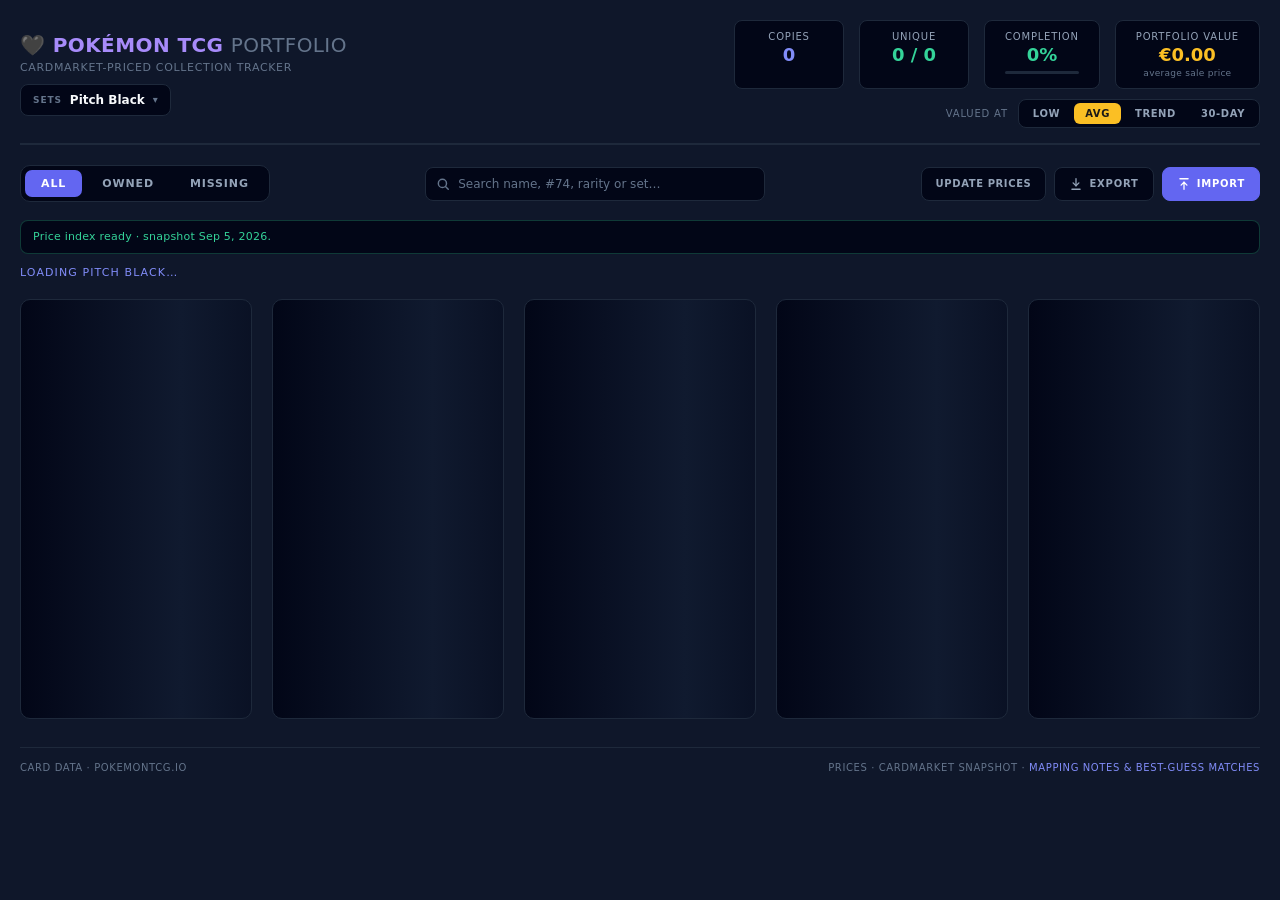
<file: index.html>
<!DOCTYPE html>
<html lang="en">
<head>
  <meta charset="UTF-8">
  <meta name="viewport" content="width=device-width, initial-scale=1.0">
  <title>Pokémon TCG — Portfolio Tracker</title>
  <link rel="stylesheet" href="styles.css">
</head>
<body>

  <header class="top-bar">
    <div class="brand">
      <h1>🖤 POKÉMON TCG <span class="brand-code">PORTFOLIO</span></h1>
      <p class="brand-sub">Cardmarket-priced collection tracker</p>

      <div class="set-picker" id="setPicker">
        <button type="button" class="set-picker-button" id="setPickerButton"
                aria-haspopup="true" aria-expanded="false">
          <span class="set-picker-caption">Sets</span>
          <span id="setPickerSummary">Pitch Black</span>
          <span class="set-picker-caret" aria-hidden="true">▾</span>
        </button>

        <div class="set-picker-panel hidden" id="setPickerPanel">
          <input type="text" id="setPickerFilter" class="set-picker-filter"
                 placeholder="Filter sets…" aria-label="Filter sets">
          <div class="set-picker-actions">
            <button type="button" class="inline-link-btn" id="setPickerAll">Select all</button>
            <button type="button" class="inline-link-btn" id="setPickerNone">Clear</button>
            <span class="set-picker-count" id="setPickerCount"></span>
          </div>
          <div id="setPickerOptions" class="set-picker-options"></div>
        </div>
      </div>
    </div>

    <div class="header-right">
      <div class="metrics">
        <div class="box">
          <div class="box-label">Copies</div>
          <div class="box-value box-value--indigo" id="metricCopies">0</div>
        </div>
        <div class="box">
          <div class="box-label">Unique</div>
          <div class="box-value box-value--green" id="metricUnique">0 / 0</div>
        </div>
        <div class="box">
          <div class="box-label">Completion</div>
          <div class="box-value box-value--green" id="metricCompletion">0%</div>
          <div class="completion-track"><div class="completion-fill" id="completionBar"></div></div>
        </div>
        <div class="box">
          <div class="box-label">Portfolio Value</div>
          <div class="box-value box-value--amber" id="metricValue">€0.00</div>
          <div class="box-note" id="metricValueBasis">average sale price</div>
        </div>
      </div>

      <div class="basis-switch">
        <span class="basis-label">Valued at</span>
        <div class="basis-buttons" role="group" aria-label="Cardmarket price basis">
          <button type="button" id="basis-low" class="basis-btn" aria-pressed="false">LOW</button>
          <button type="button" id="basis-avg" class="basis-btn basis-btn--active" aria-pressed="true">AVG</button>
          <button type="button" id="basis-trend" class="basis-btn" aria-pressed="false">TREND</button>
          <button type="button" id="basis-avg30" class="basis-btn" aria-pressed="false">30-DAY</button>
        </div>
      </div>
    </div>
  </header>

  <section class="controls">
    <div class="tab-group" role="tablist" aria-label="Collection filter">
      <button type="button" role="tab" id="tab-all" class="tab-btn tab-btn--active" aria-selected="true">ALL</button>
      <button type="button" role="tab" id="tab-owned" class="tab-btn" aria-selected="false">OWNED</button>
      <button type="button" role="tab" id="tab-missing" class="tab-btn" aria-selected="false">MISSING</button>
    </div>

    <div class="search-wrap">
      <svg class="search-icon" viewBox="0 0 24 24" fill="none" stroke="currentColor" stroke-width="2.5" stroke-linecap="round" aria-hidden="true">
        <circle cx="11" cy="11" r="7"></circle>
        <line x1="21" y1="21" x2="16.65" y2="16.65"></line>
      </svg>
      <input type="text" id="liveSearchInput" class="search-input"
             placeholder="Search name, #74, rarity or set…" aria-label="Search cards">
    </div>

    <div class="io-buttons">
      <button type="button" id="updatePricesButton" class="btn-ghost btn-ghost--wide"
              title="Re-read products_singles_6.json and price_guide_6.json and rebuild the price index">
        UPDATE PRICES
      </button>
      <input type="file" id="dumpsInput" class="hidden" accept=".json" multiple>

      <button type="button" id="exportButton" class="btn-ghost">
        <svg viewBox="0 0 24 24" fill="none" stroke="currentColor" stroke-width="2.2" stroke-linecap="round" stroke-linejoin="round" aria-hidden="true">
          <path d="M12 3v12"></path><path d="M7 10l5 5 5-5"></path><path d="M5 21h14"></path>
        </svg>
        EXPORT
      </button>
      <label class="btn-primary">
        <svg viewBox="0 0 24 24" fill="none" stroke="currentColor" stroke-width="2.2" stroke-linecap="round" stroke-linejoin="round" aria-hidden="true">
          <path d="M12 21V9"></path><path d="M7 14l5-5 5 5"></path><path d="M5 3h14"></path>
        </svg>
        IMPORT
        <input type="file" id="importInput" class="hidden" accept=".json">
      </label>
    </div>
  </section>

  <!-- Shown when the TCG API is down and the grid is served from the local cache -->
  <p id="setStatusLine" class="status-line hidden"></p>

  <!-- Shown once the Cardmarket price snapshot has loaded (or failed to) -->
  <p id="priceStatusLine" class="status-line status-line--loading">Loading Cardmarket price snapshot…</p>

  <!-- Skeleton loading state: mirrors the eventual card grid shape -->
  <div id="loadingWorkspace" class="grid" data-state="skeleton">
    <div class="load-note" id="loadingNote"><span class="pulse-dot"></span>LOADING SET LIST…</div>
    <div class="skeleton"></div>
    <div class="skeleton" style="animation-delay:0.1s"></div>
    <div class="skeleton" style="animation-delay:0.2s"></div>
    <div class="skeleton" style="animation-delay:0.3s"></div>
    <div class="skeleton" style="animation-delay:0.4s"></div>
  </div>

  <!-- Empty state -->
  <div id="emptyFallbackView" class="empty-state hidden">
    <svg viewBox="0 0 24 24" fill="none" stroke="currentColor" stroke-width="1.6" aria-hidden="true">
      <circle cx="12" cy="12" r="9"></circle>
      <line x1="3" y1="12" x2="21" y2="12"></line>
      <circle cx="12" cy="12" r="2.4" fill="currentColor" stroke="none"></circle>
    </svg>
    <h3>NO MATCHES FOUND</h3>
    <p>Adjust your active filter or search query to bring results back into range.</p>
  </div>

  <!-- Card grid -->
  <main id="cardGridContainer" class="grid"></main>

  <footer class="page-footer">
    <span>Card data · pokemontcg.io</span>
    <span>Prices · Cardmarket snapshot · <a class="footer-link" href="price-mapping-notes.html">mapping notes &amp; best-guess matches</a></span>
  </footer>

  <script src="tcg-app.js"></script>
</body>
</html>
</file>
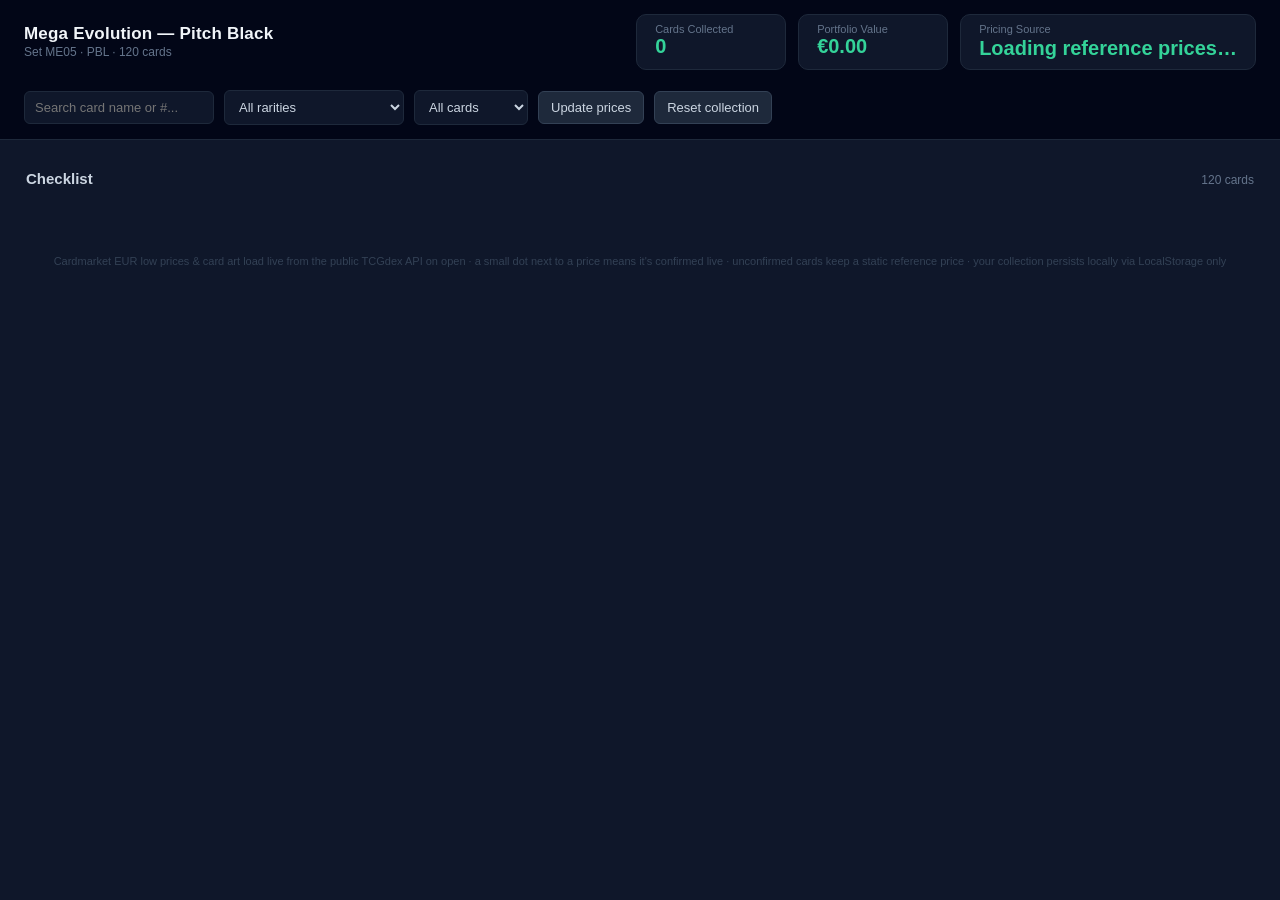
<file: pitch-black-tracker.html>
<!DOCTYPE html>
<html lang="en">
<head>
<meta charset="UTF-8">
<meta name="viewport" content="width=device-width, initial-scale=1.0">
<title>Pitch Black · ME05 Collection Tracker</title>
<style>
  :root{
    --slate-950:#020617;
    --slate-900:#0f172a;
    --slate-800:#1e293b;
    --slate-700:#334155;
    --slate-500:#64748b;
    --slate-400:#94a3b8;
    --slate-300:#cbd5e1;
    --emerald:#34d399;
    --emerald-dim:#10b98180;
    --indigo:#818cf8;
    --indigo-strong:#6366f1;
    --danger:#f87171;
    --radius-sm:6px;
    --radius-md:10px;
  }

  *{ box-sizing: border-box; }

  html,body{
    margin:0;
    padding:0;
    background:var(--slate-900);
    color:var(--slate-300);
    font-family: -apple-system, BlinkMacSystemFont, "Segoe UI", Inter, Roboto, sans-serif;
  }

  /* ---------- NAVBAR ---------- */
  header.navbar{
    position: sticky;
    top:0;
    z-index: 50;
    background: var(--slate-950);
    border-bottom: 1px solid var(--slate-800);
    padding: 14px 24px;
    display:flex;
    align-items:center;
    justify-content: space-between;
    gap: 20px;
    flex-wrap: wrap;
  }

  .brand{
    display:flex;
    flex-direction: column;
    line-height:1.15;
  }
  .brand .set-name{
    font-size: 17px;
    font-weight: 700;
    color: #f1f5f9;
    letter-spacing: 0.2px;
  }
  .brand .set-code{
    font-size: 12px;
    color: var(--slate-500);
    margin-top: 2px;
  }

  .telemetry{
    display:flex;
    gap: 12px;
    flex-wrap: wrap;
  }

  .telem-block{
    background: var(--slate-900);
    border: 1px solid var(--slate-800);
    border-radius: var(--radius-md);
    padding: 8px 18px;
    min-width: 150px;
  }
  .telem-block .telem-label{
    font-size: 11px;
    color: var(--slate-500);
  }
  .telem-block .telem-value{
    font-size: 20px;
    font-weight: 700;
    color: var(--emerald);
    font-variant-numeric: tabular-nums;
  }

  .live-status-block{
    min-width: 220px;
  }
  .live-status-value{
    font-size: 12.5px;
    font-weight: 600;
    color: var(--indigo);
    font-variant-numeric: normal;
    line-height: 1.3;
  }

  .card.live-priced .price-row .price-value::after{
    content: "";
    display: inline-block;
    width: 6px;
    height: 6px;
    margin-left: 6px;
    border-radius: 50%;
    background: var(--emerald);
    vertical-align: middle;
  }

  .controls{
    display:flex;
    gap:10px;
    align-items:center;
    flex-wrap: wrap;
  }
  .controls input[type="text"]{
    background: var(--slate-900);
    border:1px solid var(--slate-800);
    color: var(--slate-300);
    border-radius: var(--radius-sm);
    padding: 8px 10px;
    font-size: 13px;
    width: 190px;
  }
  .controls select{
    background: var(--slate-900);
    border:1px solid var(--slate-800);
    color: var(--slate-300);
    border-radius: var(--radius-sm);
    padding: 8px 10px;
    font-size: 13px;
  }
  .controls button{
    background: var(--slate-800);
    border:1px solid var(--slate-700);
    color: var(--slate-300);
    border-radius: var(--radius-sm);
    padding: 8px 12px;
    font-size: 13px;
    cursor:pointer;
  }
  .controls button:hover{ border-color: var(--indigo); color:#fff; }
  .controls button:focus-visible,
  .controls input:focus-visible,
  .controls select:focus-visible{
    outline: 2px solid var(--indigo);
    outline-offset: 2px;
  }

  /* ---------- LAYOUT ---------- */
  main{
    padding: 24px;
    max-width: 1600px;
    margin: 0 auto;
  }

  .section-heading{
    display:flex;
    align-items:baseline;
    justify-content: space-between;
    margin: 6px 2px 14px 2px;
  }
  .section-heading h2{
    font-size: 15px;
    font-weight: 600;
    color: var(--slate-300);
    margin: 0;
  }
  .section-heading .count{
    font-size: 12px;
    color: var(--slate-500);
  }

  .grid{
    display: grid;
    grid-template-columns: repeat(auto-fill, minmax(220px, 1fr));
    gap: 16px;
  }

  /* ---------- CARD ---------- */
  .card{
    background: var(--slate-950);
    border: 1px solid var(--slate-800);
    border-radius: var(--radius-md);
    padding: 12px;
    display:flex;
    flex-direction: column;
    gap: 10px;
    min-width: 0;
  }

  .card-top{
    display:flex;
    justify-content: space-between;
    align-items:center;
    font-size: 11.5px;
    color: var(--slate-500);
    font-variant-numeric: tabular-nums;
  }

  .rarity-badge{
    font-size: 10px;
    padding: 3px 8px;
    border-radius: 999px;
    border: 1px solid var(--slate-700);
    color: var(--slate-300);
    white-space: nowrap;
  }
  .rarity-badge[data-tier="chase"]{
    border-color: var(--indigo-strong);
    color: var(--indigo);
    background: rgba(129,140,248,0.08);
  }
  .rarity-badge[data-tier="gold"]{
    border-color: #eab308;
    color: #facc15;
    background: rgba(234,179,8,0.08);
  }

  .art-frame{
    position: relative;
    width: 100%;
    aspect-ratio: 5 / 7;
    background: var(--slate-900);
    border: 1px solid var(--slate-800);
    border-radius: var(--radius-sm);
    overflow: hidden;
    display:flex;
    align-items:center;
    justify-content:center;
  }
  .art-frame img{
    width:100%;
    height:100%;
    object-fit: cover;
    display:block;
  }
  .art-placeholder{
    display:flex;
    flex-direction: column;
    align-items:center;
    justify-content:center;
    gap:6px;
    width:100%;
    height:100%;
    color: var(--slate-700);
  }
  .art-placeholder svg{ width:34px; height:34px; opacity:0.6; }
  .art-placeholder span{
    font-size: 11px;
    color: var(--slate-500);
    font-variant-numeric: tabular-nums;
  }

  .card-name{
    font-size: 14px;
    font-weight: 600;
    color: #f1f5f9;
    line-height: 1.25;
    min-height: 2.2em;
  }

  .price-row{
    display:flex;
    justify-content: space-between;
    align-items: baseline;
    font-size: 11px;
    color: var(--slate-500);
  }
  .price-row .price-value{
    font-size: 14px;
    font-weight: 700;
    color: var(--emerald);
    font-variant-numeric: tabular-nums;
  }

  .variant-grid{
    display:grid;
    grid-template-columns: repeat(var(--variant-cols, 3), 1fr);
    gap: 6px;
  }
  .variant-track{
    display:flex;
    flex-direction: column;
    gap: 3px;
  }
  .variant-track label{
    font-size: 9.5px;
    color: var(--slate-500);
    text-align:center;
  }
  .variant-track input{
    width:100%;
    background: var(--slate-900);
    border: 1px solid var(--slate-800);
    color: var(--slate-300);
    border-radius: var(--radius-sm);
    padding: 6px 4px;
    text-align:center;
    font-size: 13px;
    font-variant-numeric: tabular-nums;
  }
  .variant-track input:focus-visible{
    outline: 2px solid var(--indigo);
    outline-offset: 1px;
  }
  .variant-track.owned input{
    border-color: var(--emerald-dim);
  }

  .card.fully-owned{
    border-color: var(--emerald-dim);
  }

  footer.app-footer{
    text-align:center;
    color: var(--slate-700);
    font-size: 11px;
    padding: 30px 0 40px 0;
  }

  @media (max-width: 640px){
    header.navbar{ padding: 12px 14px; }
    .telem-block{ min-width: 130px; padding: 8px 12px; }
    main{ padding: 14px; }
  }

  @media (prefers-reduced-motion: reduce){
    *{ transition: none !important; }
  }
</style>
</head>
<body>

<header class="navbar">
  <div class="brand">
    <div class="set-name">Mega Evolution — Pitch Black</div>
    <div class="set-code">Set ME05 · PBL · 120 cards</div>
  </div>

  <div class="telemetry">
    <div class="telem-block">
      <div class="telem-label">Cards Collected</div>
      <div class="telem-value" id="telemCount">0</div>
    </div>
    <div class="telem-block">
      <div class="telem-label">Portfolio Value</div>
      <div class="telem-value" id="telemValue">€0.00</div>
    </div>
    <div class="telem-block live-status-block">
      <div class="telem-label">Pricing Source</div>
      <div class="telem-value live-status-value" id="liveStatus">Loading reference prices…</div>
    </div>
  </div>

  <div class="controls">
    <input type="text" id="searchBox" placeholder="Search card name or #..." />
    <select id="rarityFilter">
      <option value="all">All rarities</option>
    </select>
    <select id="ownedFilter">
      <option value="all">All cards</option>
      <option value="owned">Owned only</option>
      <option value="missing">Missing only</option>
    </select>
    <button id="updatePricesBtn" type="button">Update prices</button>
    <button id="resetBtn" type="button">Reset collection</button>
  </div>
</header>

<main>
  <div class="section-heading">
    <h2>Checklist</h2>
    <div class="count" id="visibleCount">120 cards</div>
  </div>
  <div class="grid" id="cardGrid"></div>
</main>

<footer class="app-footer">
  Cardmarket EUR low prices &amp; card art load live from the public TCGdex API on open · a small dot next to a price means it's confirmed live · unconfirmed cards keep a static reference price · your collection persists locally via LocalStorage only
</footer>

<script>
(function(){
  "use strict";

  var STORAGE_KEY = "pb_final_master_v20";
  var TOTAL_CARDS = 120;

  // TCGdex set/card id for the live API — confirmed against the official
  // English checklist (release: 17 Jul 2026).
  var TCGDEX_SET_ID = "me05";

  // ---------------------------------------------------------------
  // 1. Official checklist — names & rarities cross-checked against the
  //    published English card list (Bill's Archive / PokéCottage).
  //    "eur" is a static reference floor (converted from UK market data
  //    at time of writing) used ONLY until the live Cardmarket price
  //    loads from TCGdex below — see fetchLivePricing().
  // ---------------------------------------------------------------
  var CHECKLIST = {"1": {"name": "Tropius", "rarity": "Common", "eur": 0.06}, "2": {"name": "Grubbin", "rarity": "Common", "eur": 0.07}, "3": {"name": "Fomantis", "rarity": "Common", "eur": 0.09}, "4": {"name": "Lurantis ex", "rarity": "Double Rare", "eur": 0.48}, "5": {"name": "Poltchageist", "rarity": "Common", "eur": 0.12}, "6": {"name": "Sinistcha", "rarity": "Uncommon", "eur": 0.19}, "7": {"name": "Heatran", "rarity": "Uncommon", "eur": 0.1}, "8": {"name": "Mega Delphox ex", "rarity": "Double Rare", "eur": 0.55}, "9": {"name": "Sizzlipede", "rarity": "Common", "eur": 0.03}, "10": {"name": "Centiskorch", "rarity": "Common", "eur": 0.03}, "11": {"name": "Charcadet", "rarity": "Common", "eur": 0.09}, "12": {"name": "Armarouge", "rarity": "Rare", "eur": 0.14}, "13": {"name": "Goldeen", "rarity": "Common", "eur": 0.08}, "14": {"name": "Seaking", "rarity": "Uncommon", "eur": 0.08}, "15": {"name": "Wailmer", "rarity": "Common", "eur": 0.14}, "16": {"name": "Wailord ex", "rarity": "Double Rare", "eur": 0.51}, "17": {"name": "Relicanth", "rarity": "Uncommon", "eur": 0.08}, "18": {"name": "Popplio", "rarity": "Common", "eur": 0.08}, "19": {"name": "Brionne", "rarity": "Common", "eur": 0.08}, "20": {"name": "Primarina", "rarity": "Rare", "eur": 0.13}, "21": {"name": "Finizen", "rarity": "Common", "eur": 0.08}, "22": {"name": "Palafin", "rarity": "Uncommon", "eur": 0.06}, "23": {"name": "Electrike", "rarity": "Common", "eur": 0.13}, "24": {"name": "Manectric", "rarity": "Uncommon", "eur": 0.09}, "25": {"name": "Charjabug", "rarity": "Common", "eur": 0.07}, "26": {"name": "Vikavolt", "rarity": "Uncommon", "eur": 0.15}, "27": {"name": "Mega Zeraora ex", "rarity": "Double Rare", "eur": 0.48}, "28": {"name": "Miraidon", "rarity": "Rare", "eur": 0.13}, "29": {"name": "Slowpoke", "rarity": "Common", "eur": 0.15}, "30": {"name": "Slowbro", "rarity": "Uncommon", "eur": 0.15}, "31": {"name": "Mega Slowbro ex", "rarity": "Double Rare", "eur": 0.58}, "32": {"name": "Jynx", "rarity": "Common", "eur": 0.12}, "33": {"name": "Shuppet", "rarity": "Common", "eur": 0.12}, "34": {"name": "Banette", "rarity": "Uncommon", "eur": 0.13}, "35": {"name": "Spiritomb", "rarity": "Rare", "eur": 0.19}, "36": {"name": "Litwick", "rarity": "Common", "eur": 0.14}, "37": {"name": "Lampent", "rarity": "Uncommon", "eur": 0.13}, "38": {"name": "Mega Chandelure ex", "rarity": "Double Rare", "eur": 0.61}, "39": {"name": "Dhelmise", "rarity": "Uncommon", "eur": 0.1}, "40": {"name": "Marshadow", "rarity": "Uncommon", "eur": 0.09}, "41": {"name": "Annihilape", "rarity": "Uncommon", "eur": 0.15}, "42": {"name": "Mankey", "rarity": "Common", "eur": 0.13}, "43": {"name": "Primeape", "rarity": "Common", "eur": 0.09}, "44": {"name": "Cranidos", "rarity": "Common", "eur": 0.12}, "45": {"name": "Rampardos ex", "rarity": "Double Rare", "eur": 0.54}, "46": {"name": "Drilbur", "rarity": "Common", "eur": 0.12}, "47": {"name": "Koraidon", "rarity": "Rare", "eur": 0.15}, "48": {"name": "Mega Darkrai ex", "rarity": "Double Rare", "eur": 0.71}, "49": {"name": "Vullaby", "rarity": "Common", "eur": 0.08}, "50": {"name": "Mandibuzz", "rarity": "Common", "eur": 0.05}, "51": {"name": "Inkay", "rarity": "Common", "eur": 0.06}, "52": {"name": "Malamar", "rarity": "Uncommon", "eur": 0.05}, "53": {"name": "Nickit", "rarity": "Common", "eur": 0.06}, "54": {"name": "Thievul", "rarity": "Uncommon", "eur": 0.02}, "55": {"name": "Morpeko ex", "rarity": "Double Rare", "eur": 0.5}, "56": {"name": "Zarude", "rarity": "Rare", "eur": 0.14}, "57": {"name": "Maschiff", "rarity": "Common", "eur": 0.06}, "58": {"name": "Mabosstiff", "rarity": "Common", "eur": 0.05}, "59": {"name": "Chi-Yu", "rarity": "Rare", "eur": 0.19}, "60": {"name": "Skarmory", "rarity": "Common", "eur": 0.05}, "61": {"name": "Shieldon", "rarity": "Common", "eur": 0.08}, "62": {"name": "Bastiodon", "rarity": "Rare", "eur": 0.17}, "63": {"name": "Bronzor", "rarity": "Common", "eur": 0.05}, "64": {"name": "Bronzong", "rarity": "Uncommon", "eur": 0.07}, "65": {"name": "Mega Excadrill ex", "rarity": "Double Rare", "eur": 0.65}, "66": {"name": "Pikipek", "rarity": "Common", "eur": 0.14}, "67": {"name": "Trumbeak", "rarity": "Common", "eur": 0.14}, "68": {"name": "Toucannon", "rarity": "Uncommon", "eur": 0.17}, "69": {"name": "Type: Null", "rarity": "Common", "eur": 0.12}, "70": {"name": "Silvally", "rarity": "Rare", "eur": 0.2}, "71": {"name": "Bombirdier", "rarity": "Common", "eur": 0.05}, "72": {"name": "Antique Armor Fossil", "rarity": "Common", "eur": 0.09}, "73": {"name": "Antique Skull Fossil", "rarity": "Common", "eur": 0.12}, "74": {"name": "Backtrack Badge", "rarity": "Uncommon", "eur": 0.12}, "75": {"name": "Dark Bell", "rarity": "Uncommon", "eur": 0.2}, "76": {"name": "Fossil Quarry", "rarity": "Uncommon", "eur": 0.12}, "77": {"name": "Gladion's Final Battle", "rarity": "Uncommon", "eur": 0.12}, "78": {"name": "Gwynn", "rarity": "Uncommon", "eur": 0.17}, "79": {"name": "Jett", "rarity": "Uncommon", "eur": 0.05}, "80": {"name": "Misty's Vitality", "rarity": "Uncommon", "eur": 0.19}, "81": {"name": "Rust Syndicate Grunt", "rarity": "Uncommon", "eur": 0.12}, "82": {"name": "Tremendous Bomb", "rarity": "Uncommon", "eur": 0.1}, "83": {"name": "Shadowy Darkness Energy", "rarity": "Rare", "eur": 0.19}, "84": {"name": "Voltaic Lightning Energy", "rarity": "Rare", "eur": 0.2}, "85": {"name": "Fomantis", "rarity": "Illustration Rare", "eur": 2.4}, "86": {"name": "Armarouge", "rarity": "Illustration Rare", "eur": 3.39}, "87": {"name": "Goldeen", "rarity": "Illustration Rare", "eur": 6.95}, "88": {"name": "Primarina", "rarity": "Illustration Rare", "eur": 3.41}, "89": {"name": "Manectric", "rarity": "Illustration Rare", "eur": 2.15}, "90": {"name": "Slowbro", "rarity": "Illustration Rare", "eur": 8.87}, "91": {"name": "Dhelmise", "rarity": "Illustration Rare", "eur": 2.39}, "92": {"name": "Thievul", "rarity": "Illustration Rare", "eur": 1.47}, "93": {"name": "Bastiodon", "rarity": "Illustration Rare", "eur": 1.59}, "94": {"name": "Toucannon", "rarity": "Illustration Rare", "eur": 2.21}, "95": {"name": "Silvally", "rarity": "Illustration Rare", "eur": 1.99}, "96": {"name": "Lurantis ex", "rarity": "Ultra Rare", "eur": 2.81}, "97": {"name": "Wailord ex", "rarity": "Ultra Rare", "eur": 4.06}, "98": {"name": "Mega Zeraora ex", "rarity": "Ultra Rare", "eur": 5.69}, "99": {"name": "Mega Chandelure ex", "rarity": "Ultra Rare", "eur": 6.86}, "100": {"name": "Rampardos ex", "rarity": "Ultra Rare", "eur": 3.41}, "101": {"name": "Mega Darkrai ex", "rarity": "Ultra Rare", "eur": 8.6}, "102": {"name": "Morpeko ex", "rarity": "Ultra Rare", "eur": 4.83}, "103": {"name": "Mega Excadrill ex", "rarity": "Ultra Rare", "eur": 6.32}, "104": {"name": "Brave Bangle", "rarity": "Ultra Rare", "eur": 3.75}, "105": {"name": "Crushing Hammer", "rarity": "Ultra Rare", "eur": 4.34}, "106": {"name": "Dark Bell", "rarity": "Ultra Rare", "eur": 2.17}, "107": {"name": "Energy Switch", "rarity": "Ultra Rare", "eur": 1.75}, "108": {"name": "Gladion's Final Battle", "rarity": "Ultra Rare", "eur": 2.57}, "109": {"name": "Gwynn", "rarity": "Ultra Rare", "eur": 7.04}, "110": {"name": "Iron Defender", "rarity": "Ultra Rare", "eur": 0.94}, "111": {"name": "Misty's Vitality", "rarity": "Ultra Rare", "eur": 13.4}, "112": {"name": "Rust Syndicate Grunt", "rarity": "Ultra Rare", "eur": 1.87}, "113": {"name": "Tremendous Bomb", "rarity": "Ultra Rare", "eur": 1.09}, "114": {"name": "Mega Zeraora ex", "rarity": "Special Illustration Rare", "eur": 50.27}, "115": {"name": "Mega Chandelure ex", "rarity": "Special Illustration Rare", "eur": 38.66}, "116": {"name": "Mega Darkrai ex", "rarity": "Special Illustration Rare", "eur": 170.88}, "117": {"name": "Morpeko ex", "rarity": "Special Illustration Rare", "eur": 76.2}, "118": {"name": "Gladion's Final Battle", "rarity": "Special Illustration Rare", "eur": 26.2}, "119": {"name": "Gwynn", "rarity": "Special Illustration Rare", "eur": 30.39}, "120": {"name": "Mega Darkrai ex", "rarity": "Hyper Rare", "eur": 137.93}};

  function pad3(n){
    return String(n).padStart(3, "0");
  }

  // ---------------------------------------------------------------
  // 2. Build the 120-card checklist from the confirmed data above.
  //    Secret Rares (#085-120) have no Holo/Reverse parallels.
  // ---------------------------------------------------------------
  var CARDS = [];
  for (var i = 1; i <= TOTAL_CARDS; i++){
    var entry = CHECKLIST[i];
    var isSecretSlot = i >= 85 && i <= 120;
    var card = {
      id: i,
      code: pad3(i),
      name: entry.name,
      rarity: entry.rarity,
      price: entry.eur,          // static reference price — replaced live below
      priceIsLive: false,
      isSecretSlot: isSecretSlot,
      // Placeholder until the live TCGdex lookup resolves the real asset path.
      image: "https://assets.tcgdex.net/en/me/" + TCGDEX_SET_ID + "/" + i + "/low.webp"
    };
    CARDS.push(card);
  }

  // ---------------------------------------------------------------
  // 3. Persistence
  // ---------------------------------------------------------------
  function loadCollection(){
    try{
      var raw = window.localStorage.getItem(STORAGE_KEY);
      return raw ? JSON.parse(raw) : {};
    }catch(e){
      console.warn("Could not read collection from LocalStorage", e);
      return {};
    }
  }

  function saveCollection(){
    try{
      window.localStorage.setItem(STORAGE_KEY, JSON.stringify(collection));
    }catch(e){
      console.warn("Could not persist collection to LocalStorage", e);
    }
  }

  var collection = loadCollection(); // { "003": {normal:0, holo:0, reverse:0}, ... }

  function getEntry(code){
    if (!collection[code]){
      collection[code] = { normal: 0, holo: 0, reverse: 0 };
    }
    return collection[code];
  }

  // ---------------------------------------------------------------
  // 4. Telemetry
  // ---------------------------------------------------------------
  var telemCountEl = document.getElementById("telemCount");
  var telemValueEl = document.getElementById("telemValue");

  function formatEUR(value){
    return "€" + value.toLocaleString("en-IE", { minimumFractionDigits: 2, maximumFractionDigits: 2 });
  }

  function recalcTelemetry(){
    var totalCount = 0;
    var totalValue = 0;
    CARDS.forEach(function(card){
      var entry = getEntry(card.code);
      var qty = entry.normal + entry.holo + entry.reverse;
      totalCount += qty;
      totalValue += qty * card.price;
    });
    telemCountEl.textContent = totalCount.toLocaleString("en-IE");
    telemValueEl.textContent = formatEUR(totalValue);
  }

  // ---------------------------------------------------------------
  // 5. Placeholder / error handling for card art
  // ---------------------------------------------------------------
  function placeholderMarkup(card){
    return (
      '<div class="art-placeholder">' +
        '<svg viewBox="0 0 24 24" fill="none" stroke="currentColor" stroke-width="1.4">' +
          '<circle cx="12" cy="12" r="9"></circle>' +
          '<path d="M3 12a9 9 0 0 1 9-9"></path>' +
          '<circle cx="12" cy="12" r="2.2" fill="currentColor" stroke="none"></circle>' +
        '</svg>' +
        '<span>#' + card.code + "/" + TOTAL_CARDS + '</span>' +
      '</div>'
    );
  }

  // ---------------------------------------------------------------
  // 6. Rendering
  // ---------------------------------------------------------------
  var gridEl = document.getElementById("cardGrid");
  var visibleCountEl = document.getElementById("visibleCount");
  var searchBox = document.getElementById("searchBox");
  var rarityFilter = document.getElementById("rarityFilter");
  var ownedFilter = document.getElementById("ownedFilter");
  var resetBtn = document.getElementById("resetBtn");

  // populate rarity filter dynamically
  (function populateRarities(){
    var seen = {};
    CARDS.forEach(function(c){ seen[c.rarity] = true; });
    Object.keys(seen).sort().forEach(function(r){
      var opt = document.createElement("option");
      opt.value = r;
      opt.textContent = r;
      rarityFilter.appendChild(opt);
    });
  })();

  function chaseTier(rarity){
    if (rarity === "Gold") return "gold";
    if (CHASE_RARITIES[rarity] || rarity === "Special Illustration Rare") return "chase";
    return "normal";
  }

  function buildVariantTrack(card, variantKey, label){
    var entry = getEntry(card.code);
    var wrap = document.createElement("div");
    wrap.className = "variant-track" + (entry[variantKey] > 0 ? " owned" : "");

    var lbl = document.createElement("label");
    lbl.textContent = label;
    lbl.setAttribute("for", "qty-" + card.code + "-" + variantKey);

    var input = document.createElement("input");
    input.type = "number";
    input.min = "0";
    input.step = "1";
    input.inputMode = "numeric";
    input.id = "qty-" + card.code + "-" + variantKey;
    input.value = entry[variantKey];
    input.setAttribute("aria-label", card.name + " " + label + " quantity");

    input.addEventListener("input", function(){
      var val = parseInt(input.value, 10);
      if (isNaN(val) || val < 0) val = 0;
      entry[variantKey] = val;
      input.value = val;
      wrap.classList.toggle("owned", val > 0);
      cardEl_updateOwnedState(card.code);
      saveCollection();
      recalcTelemetry();
    });

    wrap.appendChild(lbl);
    wrap.appendChild(input);
    return wrap;
  }

  var cardElements = {}; // code -> element ref for quick owned-state toggling

  function cardEl_updateOwnedState(code){
    var el = cardElements[code];
    if (!el) return;
    var entry = getEntry(code);
    var qty = entry.normal + entry.holo + entry.reverse;
    el.classList.toggle("fully-owned", qty > 0);
  }

  function buildCard(card){
    var entry = getEntry(card.code);

    var el = document.createElement("article");
    el.className = "card";
    el.dataset.code = card.code;
    el.dataset.rarity = card.rarity;
    el.dataset.name = card.name.toLowerCase();

    // top row: index + rarity badge
    var top = document.createElement("div");
    top.className = "card-top";
    var idxSpan = document.createElement("span");
    idxSpan.textContent = "#" + card.code + "/" + TOTAL_CARDS;
    var badge = document.createElement("span");
    badge.className = "rarity-badge";
    badge.dataset.tier = chaseTier(card.rarity);
    badge.textContent = card.rarity + (card.assumed ? " *" : "");
    top.appendChild(idxSpan);
    top.appendChild(badge);

    // art frame
    var frame = document.createElement("div");
    frame.className = "art-frame";
    var img = document.createElement("img");
    img.loading = "lazy";
    img.src = card.image;
    img.alt = card.name + " card art";
    img.onerror = function(){
      frame.innerHTML = placeholderMarkup(card);
    };
    frame.appendChild(img);

    // name
    var nameEl = document.createElement("div");
    nameEl.className = "card-name";
    nameEl.textContent = card.name;

    // price row
    var priceRow = document.createElement("div");
    priceRow.className = "price-row";
    var priceLabel = document.createElement("span");
    priceLabel.textContent = "Cardmarket Low";
    var priceValue = document.createElement("span");
    priceValue.className = "price-value";
    priceValue.textContent = formatEUR(card.price);
    priceRow.appendChild(priceLabel);
    priceRow.appendChild(priceValue);

    // variant tracks
    var variantGrid = document.createElement("div");
    variantGrid.className = "variant-grid";
    if (card.isSecretSlot){
      variantGrid.style.setProperty("--variant-cols", "1");
      variantGrid.appendChild(buildVariantTrack(card, "normal", "Normal"));
    } else {
      variantGrid.style.setProperty("--variant-cols", "3");
      variantGrid.appendChild(buildVariantTrack(card, "normal", "Normal"));
      variantGrid.appendChild(buildVariantTrack(card, "holo", "Holo"));
      variantGrid.appendChild(buildVariantTrack(card, "reverse", "Reverse"));
    }

    el.appendChild(top);
    el.appendChild(frame);
    el.appendChild(nameEl);
    el.appendChild(priceRow);
    el.appendChild(variantGrid);

    var qty = entry.normal + entry.holo + entry.reverse;
    el.classList.toggle("fully-owned", qty > 0);

    cardElements[card.code] = el;
    return el;
  }

  function renderGrid(){
    gridEl.innerHTML = "";
    cardElements = {};
    var frag = document.createDocumentFragment();
    CARDS.forEach(function(card){
      frag.appendChild(buildCard(card));
    });
    gridEl.appendChild(frag);
    applyFilters();
  }

  // ---------------------------------------------------------------
  // 7. Filtering
  // ---------------------------------------------------------------
  function applyFilters(){
    var query = searchBox.value.trim().toLowerCase();
    var rarityVal = rarityFilter.value;
    var ownedVal = ownedFilter.value;
    var visible = 0;

    CARDS.forEach(function(card){
      var el = cardElements[card.code];
      if (!el) return;
      var entry = getEntry(card.code);
      var qty = entry.normal + entry.holo + entry.reverse;

      var matchesQuery = !query ||
        card.name.toLowerCase().indexOf(query) !== -1 ||
        card.code.indexOf(query) !== -1;
      var matchesRarity = rarityVal === "all" || card.rarity === rarityVal;
      var matchesOwned = ownedVal === "all" ||
        (ownedVal === "owned" && qty > 0) ||
        (ownedVal === "missing" && qty === 0);

      var show = matchesQuery && matchesRarity && matchesOwned;
      el.style.display = show ? "" : "none";
      if (show) visible++;
    });

    visibleCountEl.textContent = visible + " / " + TOTAL_CARDS + " cards";
  }

  searchBox.addEventListener("input", applyFilters);
  rarityFilter.addEventListener("change", applyFilters);
  ownedFilter.addEventListener("change", applyFilters);

  resetBtn.addEventListener("click", function(){
    var confirmed = window.confirm("This will clear every tracked quantity for the Pitch Black set. Continue?");
    if (!confirmed) return;
    collection = {};
    saveCollection();
    renderGrid();
    recalcTelemetry();
  });

  // ---------------------------------------------------------------
  // 8. Live data — Cardmarket EUR "low" price + real card art, pulled
  //    client-side from the public TCGdex API (which mirrors Cardmarket
  //    pricing under card.pricing.cardmarket.low, in EUR, plus a
  //    resolved image path per card). Runs after first paint so the
  //    checklist is usable immediately; falls back silently to the
  //    static reference price/placeholder art per card if a lookup
  //    fails, times out, or the card has no active Cardmarket listing.
  // ---------------------------------------------------------------
  var statusEl = document.getElementById("liveStatus");

  function setStatus(text){
    if (statusEl) statusEl.textContent = text;
  }

  function fetchWithTimeout(url, ms){
    var controller = new AbortController();
    var timer = setTimeout(function(){ controller.abort(); }, ms);
    return fetch(url, { signal: controller.signal }).finally(function(){
      clearTimeout(timer);
    });
  }

  function applyLiveCardData(card, apiCard){
    var updatedPrice = false;
    var updatedImage = false;

    if (apiCard && apiCard.pricing && apiCard.pricing.cardmarket &&
        typeof apiCard.pricing.cardmarket.low === "number"){
      card.price = apiCard.pricing.cardmarket.low;
      card.priceIsLive = true;
      updatedPrice = true;
    }

    if (apiCard && apiCard.image){
      card.image = apiCard.image + "/high.webp";
      updatedImage = true;
    }

    var el = cardElements[card.code];
    if (!el) return;

    if (updatedPrice){
      var priceValueEl = el.querySelector(".price-value");
      var priceLabelEl = el.querySelector(".price-row span:first-child");
      if (priceValueEl) priceValueEl.textContent = formatEUR(card.price);
      if (priceLabelEl) priceLabelEl.textContent = "Cardmarket Low";
      el.classList.add("live-priced");
    }

    if (updatedImage){
      var imgEl = el.querySelector(".art-frame img");
      var frameEl = el.querySelector(".art-frame");
      if (imgEl && frameEl){
        var testImg = new Image();
        testImg.onload = function(){ imgEl.src = card.image; };
        testImg.onerror = function(){ /* keep whatever is currently shown */ };
        testImg.src = card.image;
      }
    }

    recalcTelemetry();
  }

  var updatePricesBtn = document.getElementById("updatePricesBtn");
  var isFetchingPrices = false;

  function fetchLivePricing(){
    if (isFetchingPrices) return;
    isFetchingPrices = true;
    if (updatePricesBtn){
      updatePricesBtn.disabled = true;
      updatePricesBtn.textContent = "Updating\u2026";
    }

    var CONCURRENCY = 6;
    var TIMEOUT_MS = 8000;
    var queue = CARDS.slice();
    var done = 0;
    var failed = 0;

    setStatus("Fetching Cardmarket snapshot\u2026 0 / " + TOTAL_CARDS);

    function worker(){
      var card = queue.shift();
      if (!card){
        return Promise.resolve();
      }
      var apiUrl = "https://api.tcgdex.net/v2/en/cards/" + TCGDEX_SET_ID + "-" + card.id;
      return fetchWithTimeout(apiUrl, TIMEOUT_MS)
        .then(function(res){
          if (!res.ok) throw new Error("HTTP " + res.status);
          return res.json();
        })
        .then(function(apiCard){
          applyLiveCardData(card, apiCard);
        })
        .catch(function(){
          failed++;
          // Leave the static reference price / placeholder art in place.
        })
        .finally(function(){
          done++;
          setStatus("Fetching Cardmarket snapshot\u2026 " + done + " / " + TOTAL_CARDS);
          return worker();
        });
    }

    var workers = [];
    for (var w = 0; w < CONCURRENCY; w++){
      workers.push(worker());
    }

    Promise.all(workers).then(function(){
      var now = new Date();
      var stamp = now.toLocaleTimeString([], { hour: "2-digit", minute: "2-digit" });
      if (failed === 0){
        setStatus("Cardmarket snapshot taken at " + stamp + " \u00b7 " + TOTAL_CARDS + " cards");
      } else {
        setStatus("Snapshot taken at " + stamp + " \u00b7 " + (TOTAL_CARDS - failed) + " / " + TOTAL_CARDS + " cards updated, rest on reference price");
      }
      isFetchingPrices = false;
      if (updatePricesBtn){
        updatePricesBtn.disabled = false;
        updatePricesBtn.textContent = "Update prices";
      }
    });
  }

  if (updatePricesBtn){
    updatePricesBtn.addEventListener("click", fetchLivePricing);
  }

  // ---------------------------------------------------------------
  // 9. Boot
  // ---------------------------------------------------------------
  renderGrid();
  recalcTelemetry();
  setStatus("Showing reference prices \u2014 click \u201cUpdate prices\u201d for a Cardmarket snapshot");

})();
</script>
</body>
</html>
</file>
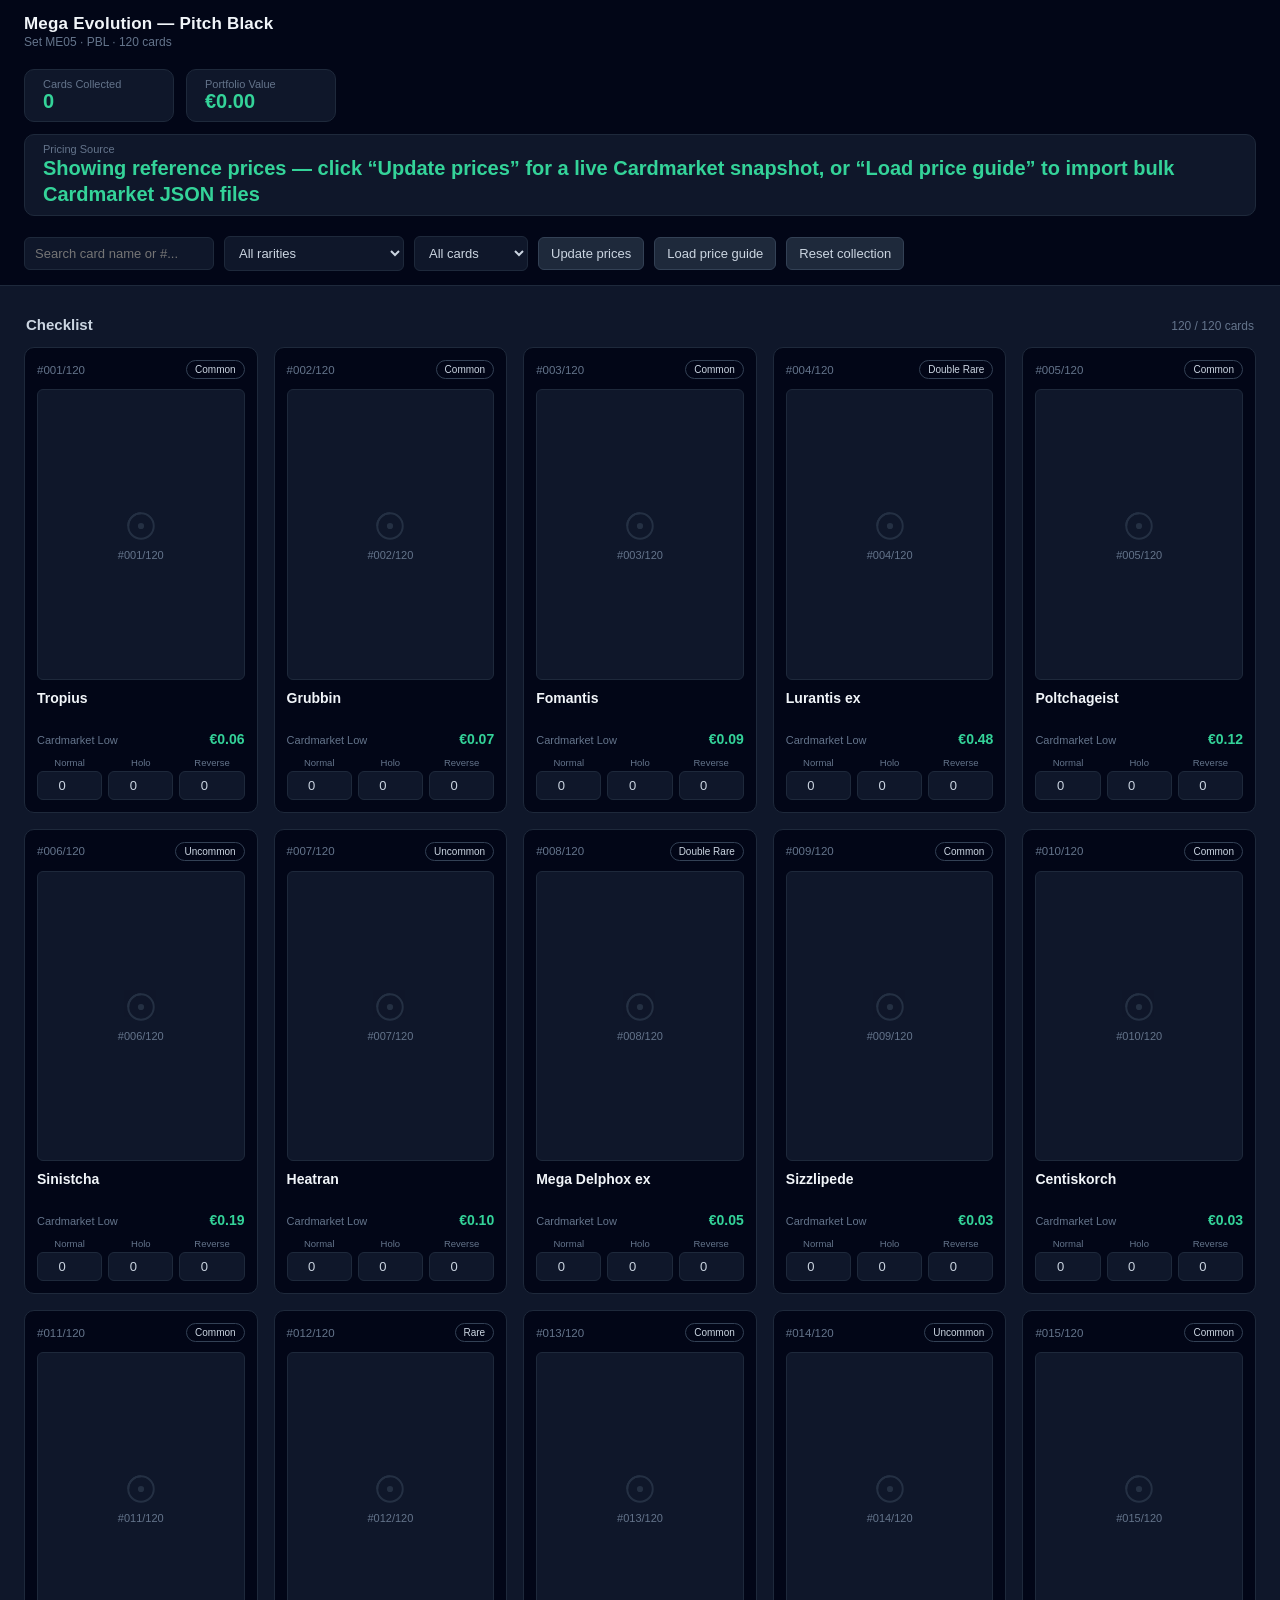
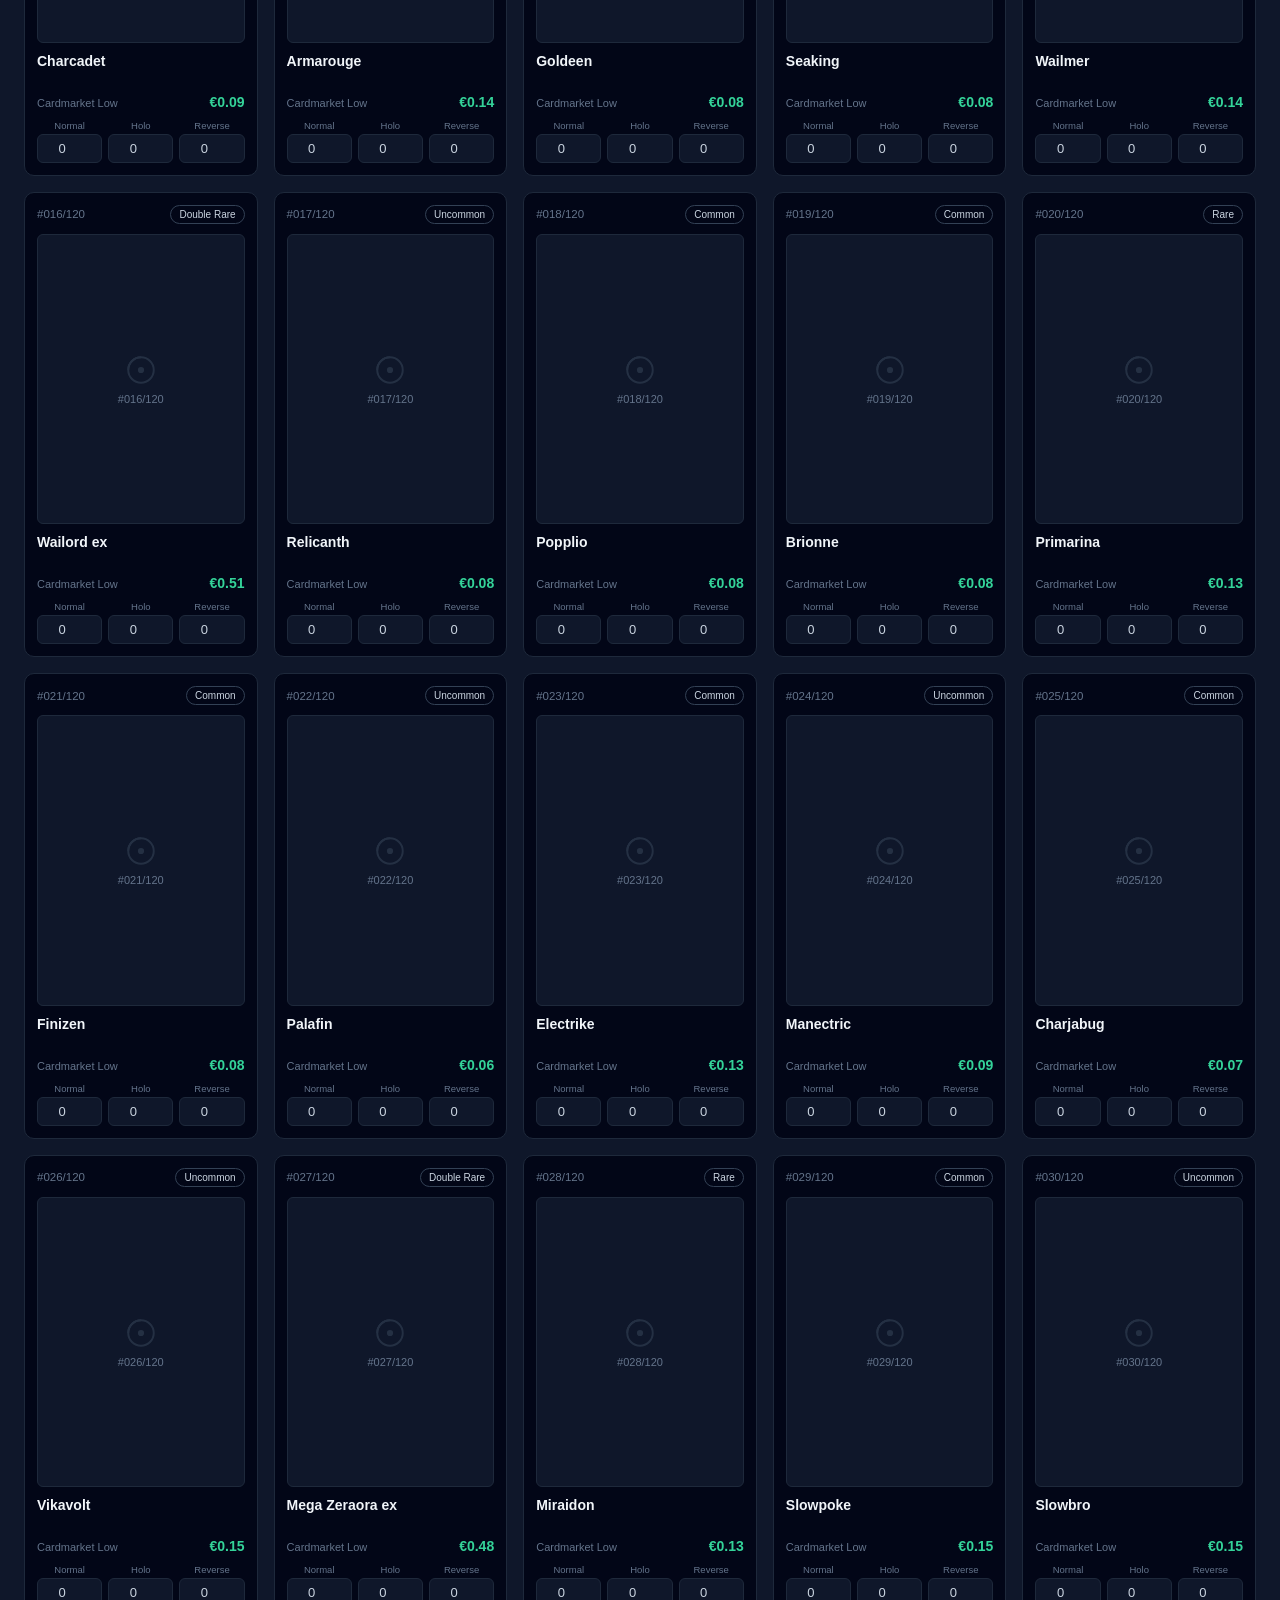
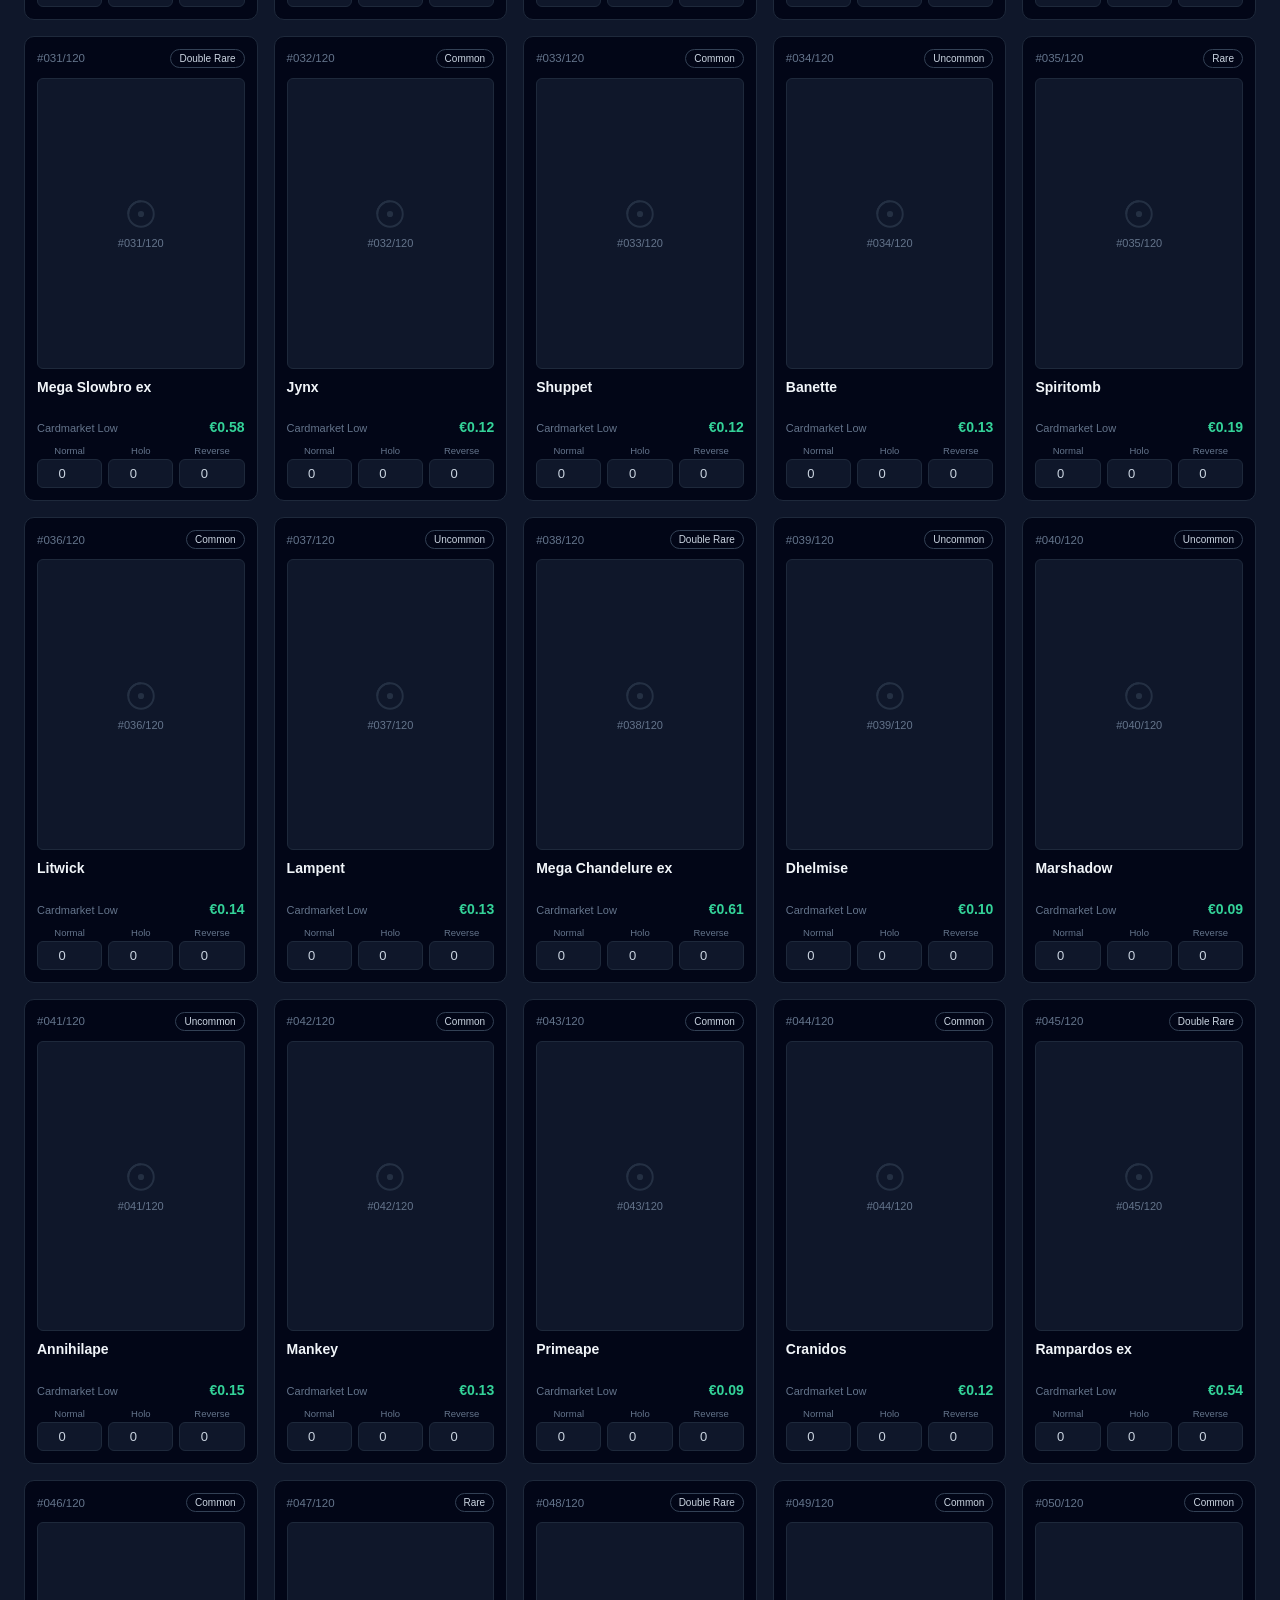
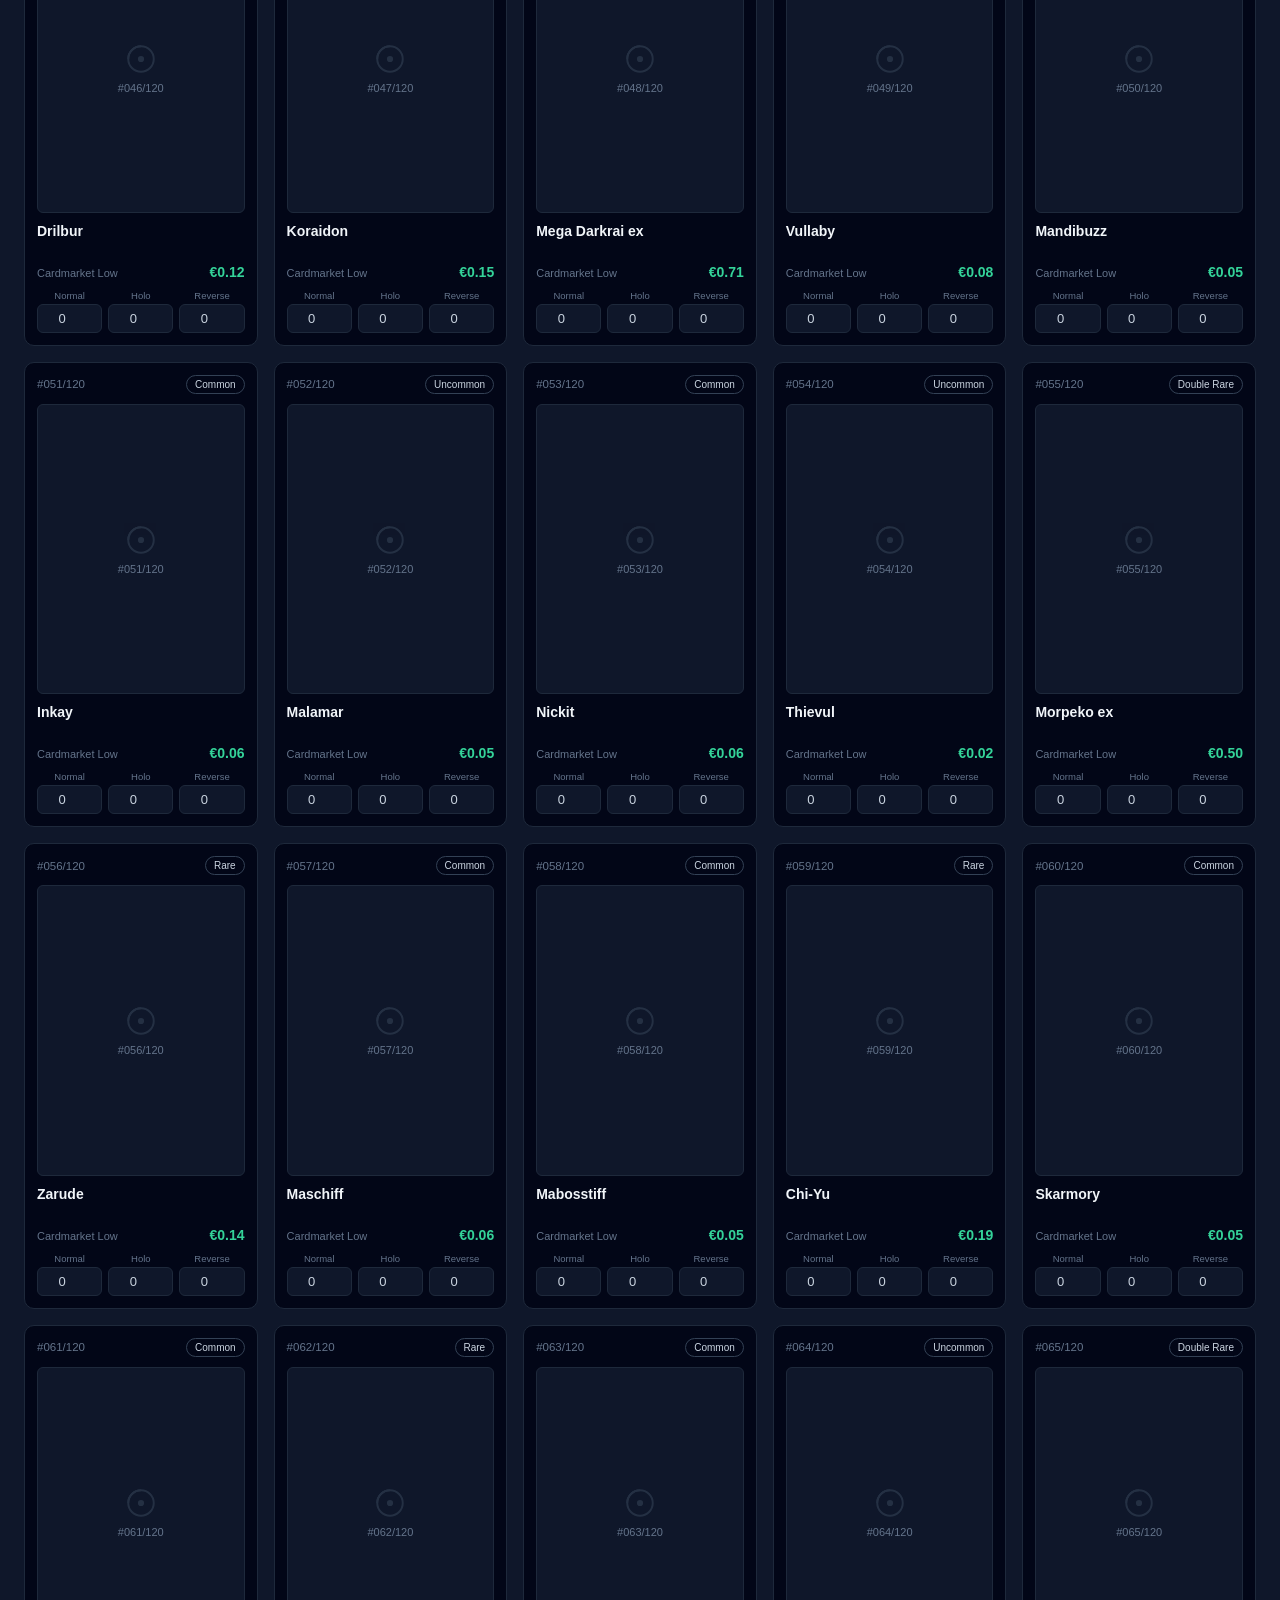
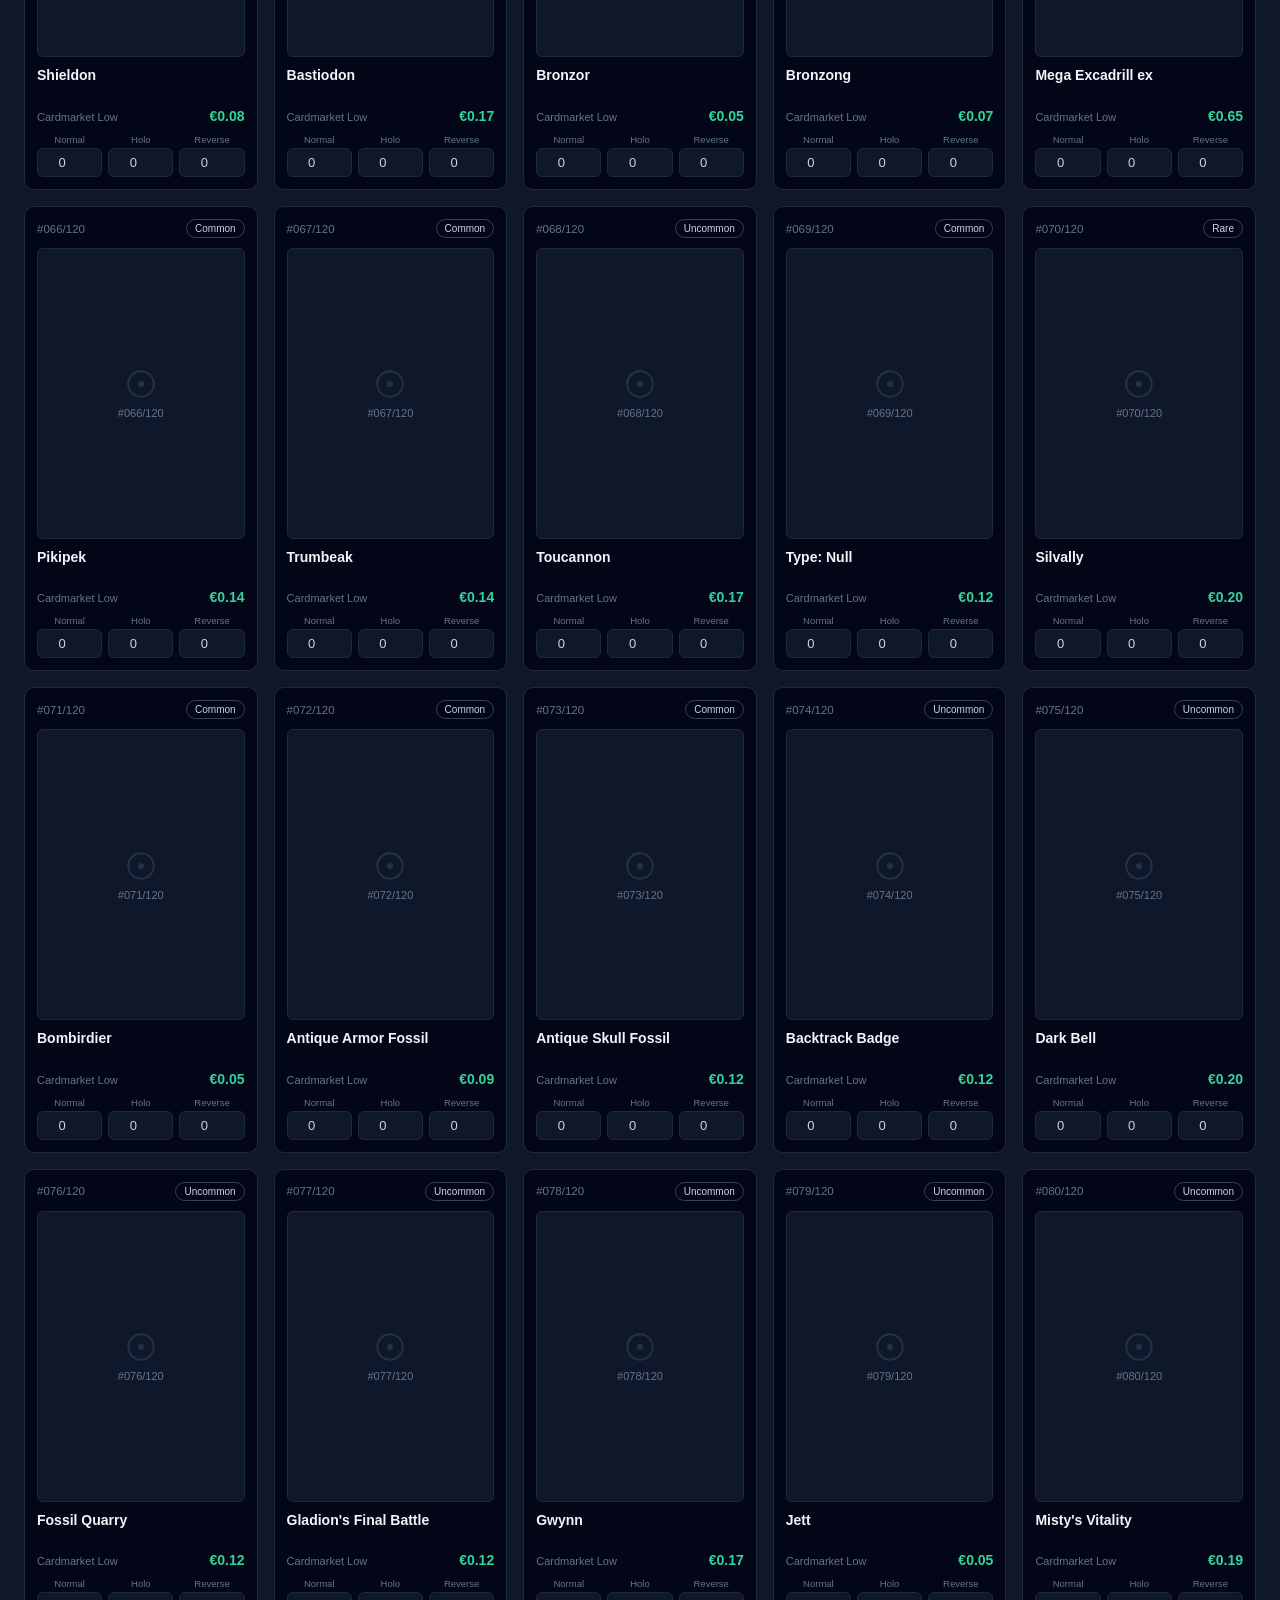
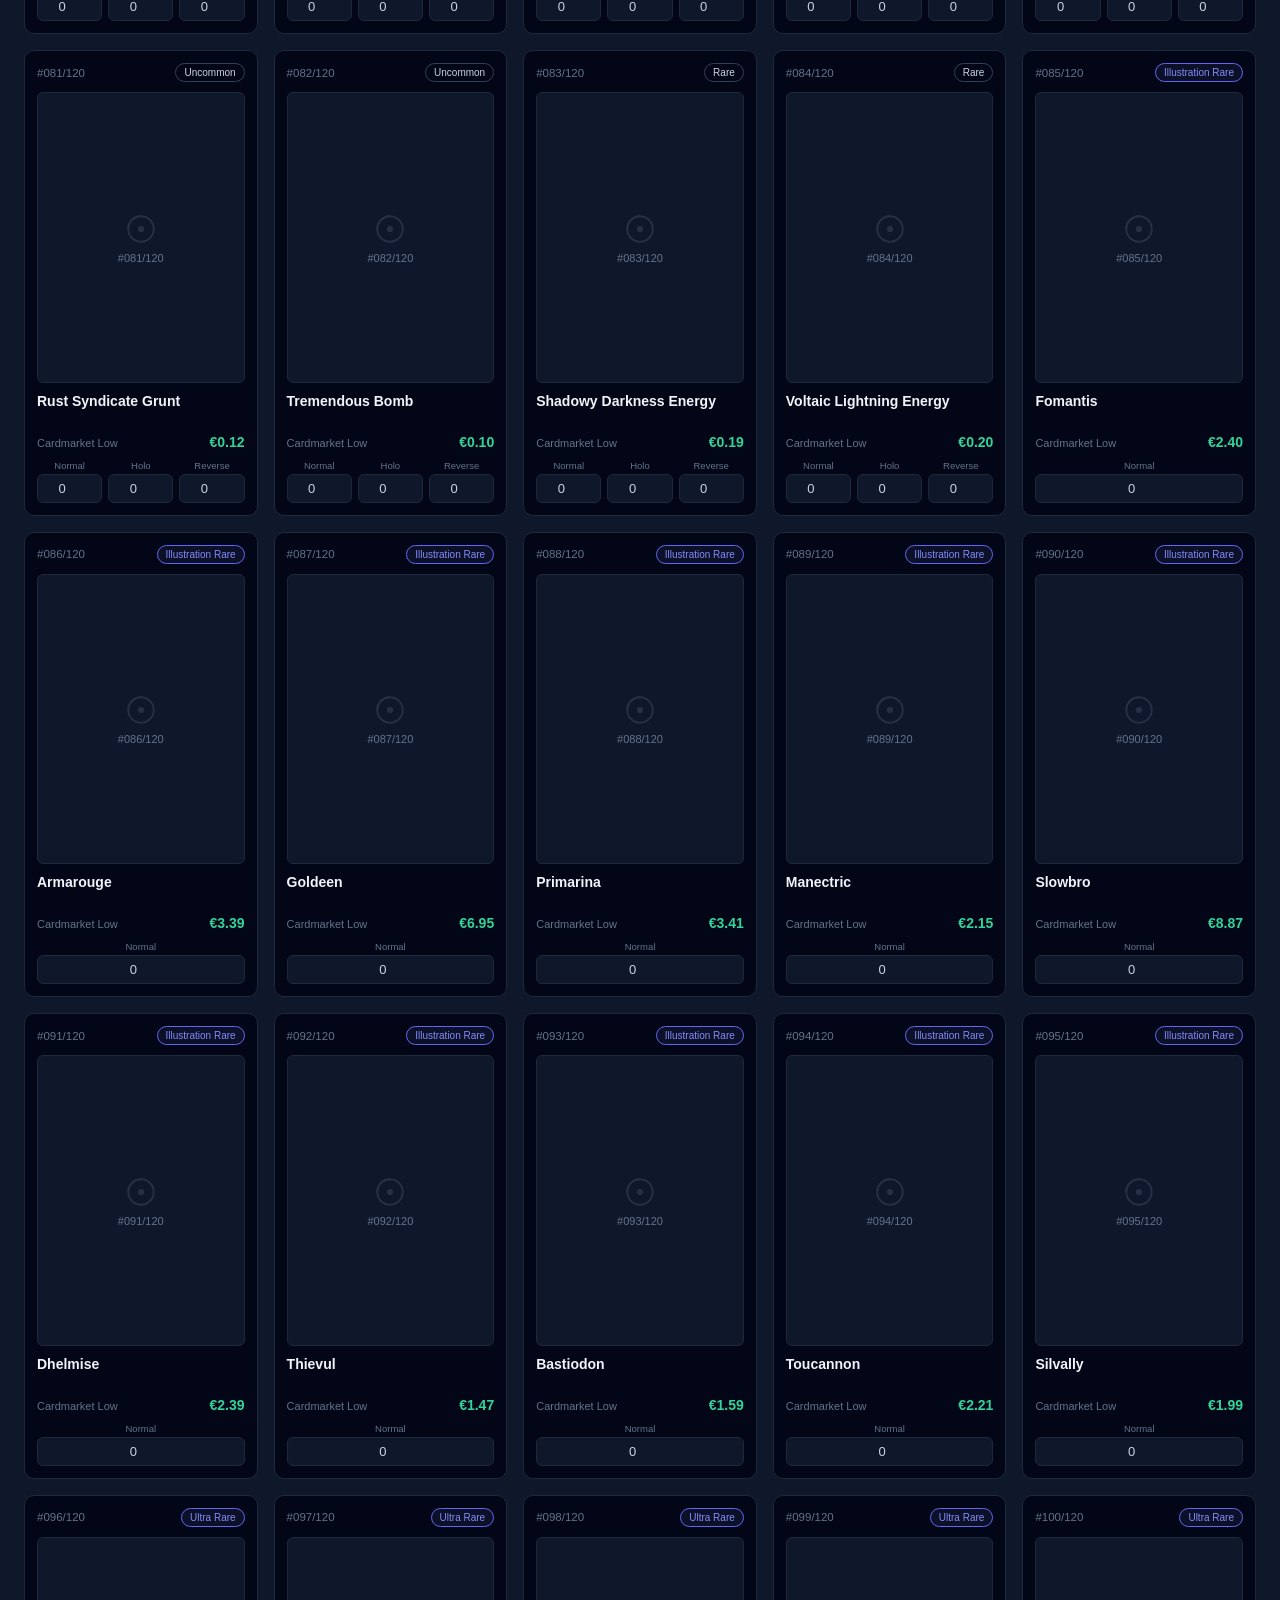
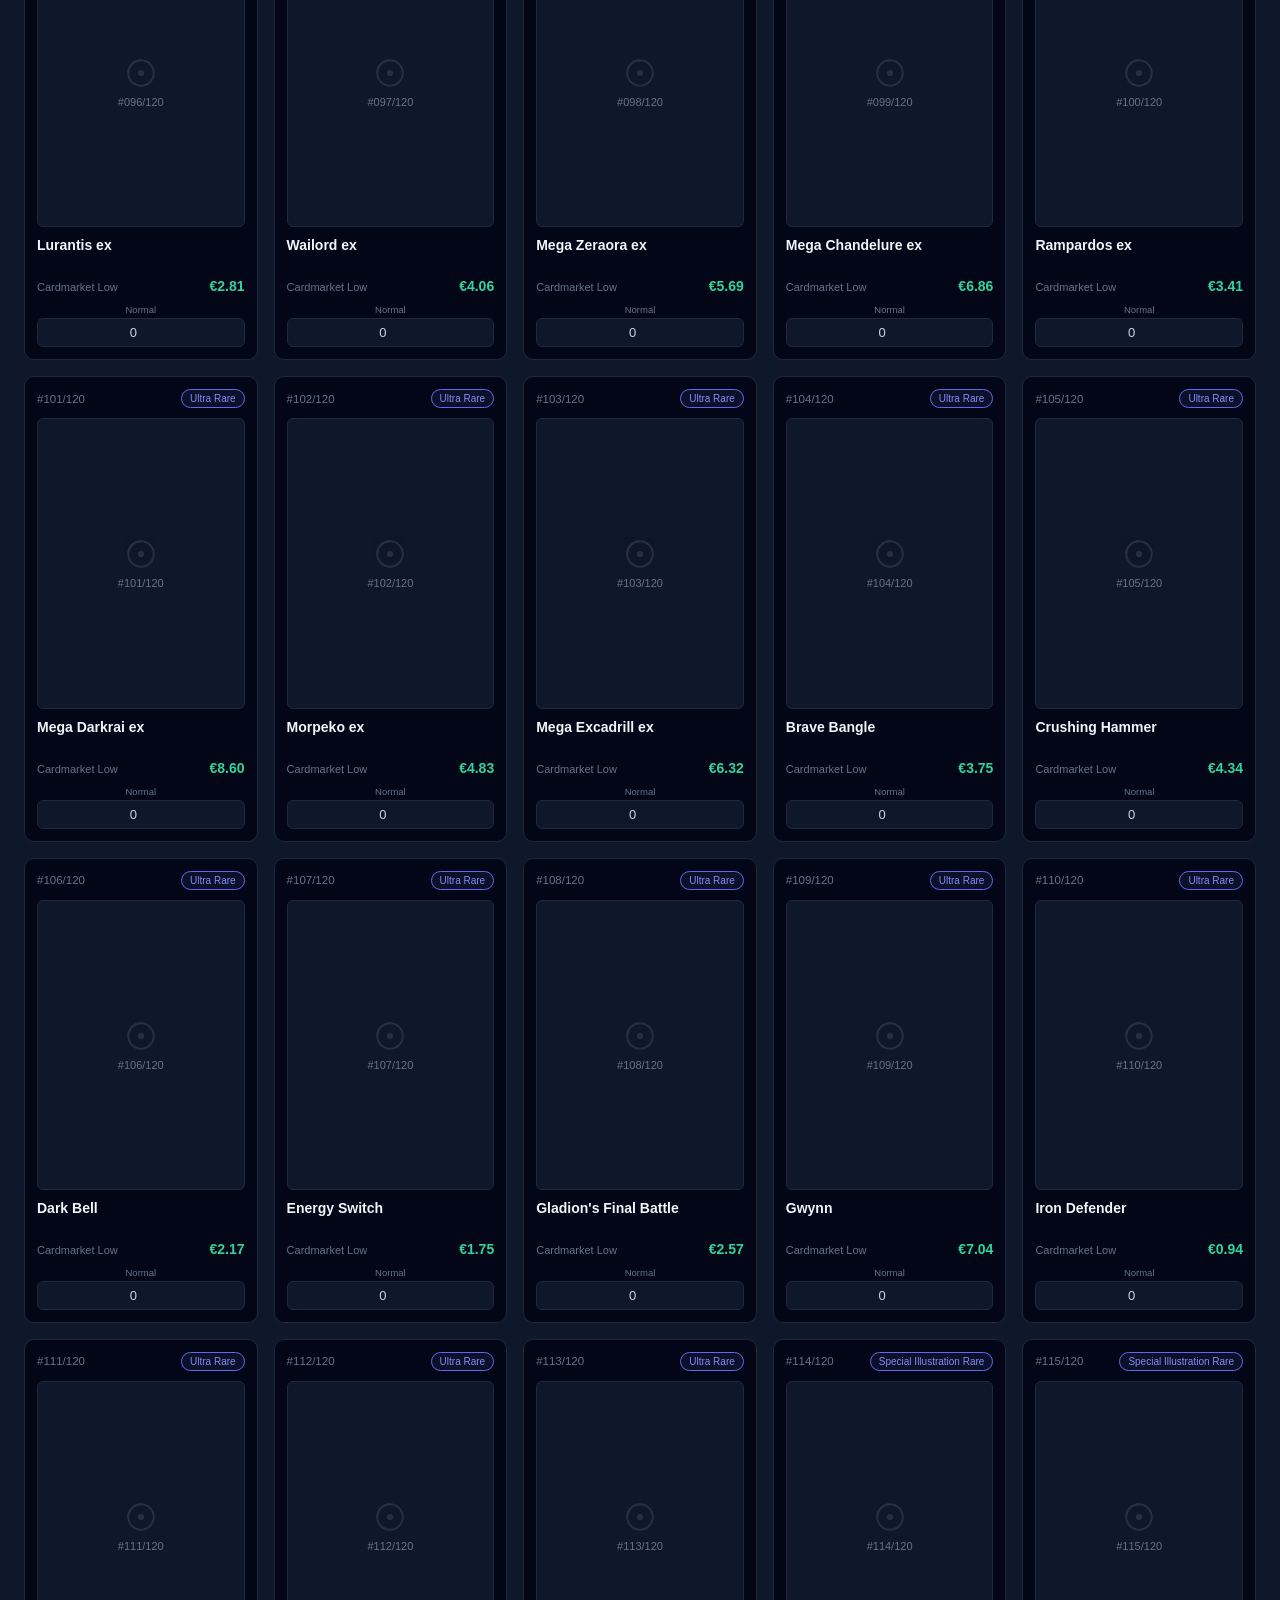
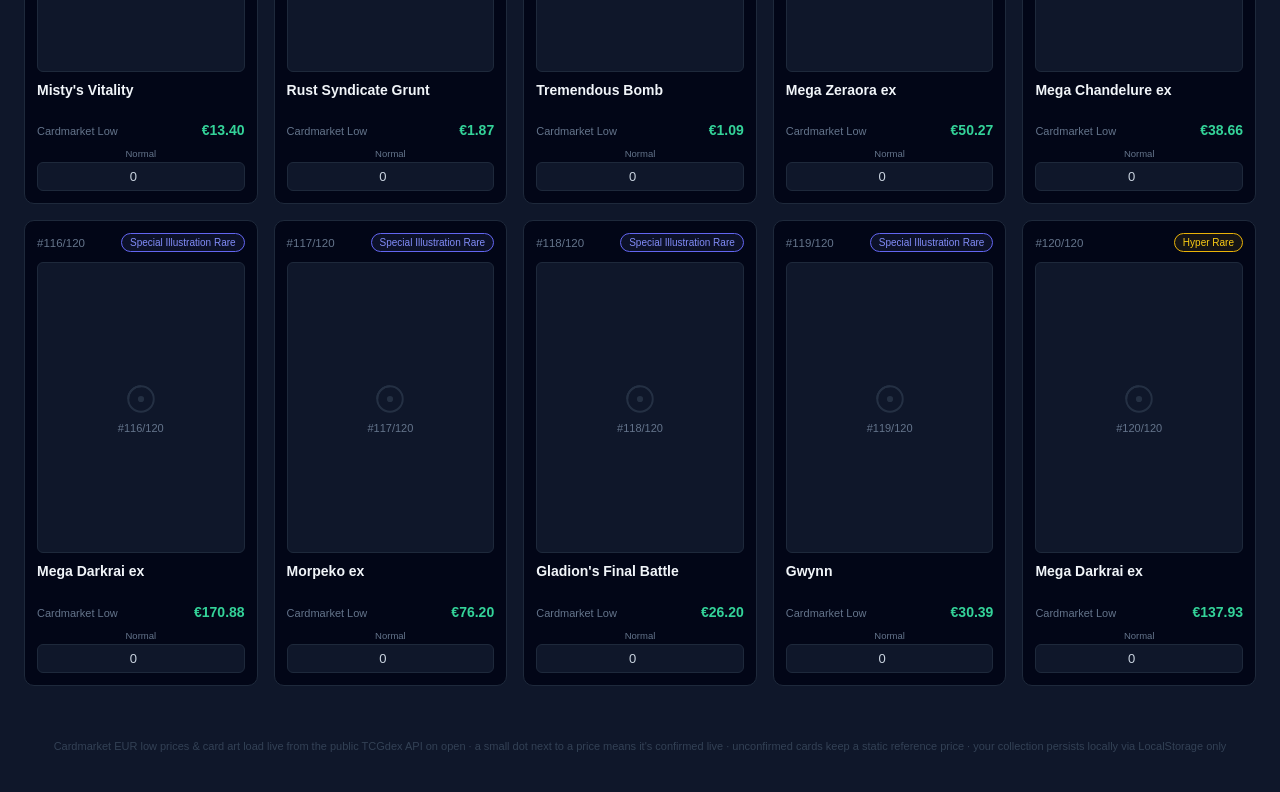
<file: RETIREDindex.html>
<!DOCTYPE html>
<html lang="en">
<head>
<meta charset="UTF-8">
<meta name="viewport" content="width=device-width, initial-scale=1.0">
<title>Pitch Black · ME05 Collection Tracker</title>
<style>
  :root{
    --slate-950:#020617;
    --slate-900:#0f172a;
    --slate-800:#1e293b;
    --slate-700:#334155;
    --slate-500:#64748b;
    --slate-400:#94a3b8;
    --slate-300:#cbd5e1;
    --emerald:#34d399;
    --emerald-dim:#10b98180;
    --indigo:#818cf8;
    --indigo-strong:#6366f1;
    --danger:#f87171;
    --radius-sm:6px;
    --radius-md:10px;
  }

  *{ box-sizing: border-box; }

  html,body{
    margin:0;
    padding:0;
    background:var(--slate-900);
    color:var(--slate-300);
    font-family: -apple-system, BlinkMacSystemFont, "Segoe UI", Inter, Roboto, sans-serif;
  }

  /* ---------- NAVBAR ---------- */
  header.navbar{
    position: sticky;
    top:0;
    z-index: 50;
    background: var(--slate-950);
    border-bottom: 1px solid var(--slate-800);
    padding: 14px 24px;
    display:flex;
    align-items:center;
    justify-content: space-between;
    gap: 20px;
    flex-wrap: wrap;
  }

  .brand{
    display:flex;
    flex-direction: column;
    line-height:1.15;
  }
  .brand .set-name{
    font-size: 17px;
    font-weight: 700;
    color: #f1f5f9;
    letter-spacing: 0.2px;
  }
  .brand .set-code{
    font-size: 12px;
    color: var(--slate-500);
    margin-top: 2px;
  }

  .telemetry{
    display:flex;
    gap: 12px;
    flex-wrap: wrap;
  }

  .telem-block{
    background: var(--slate-900);
    border: 1px solid var(--slate-800);
    border-radius: var(--radius-md);
    padding: 8px 18px;
    min-width: 150px;
  }
  .telem-block .telem-label{
    font-size: 11px;
    color: var(--slate-500);
  }
  .telem-block .telem-value{
    font-size: 20px;
    font-weight: 700;
    color: var(--emerald);
    font-variant-numeric: tabular-nums;
  }

  .live-status-block{
    min-width: 220px;
  }
  .live-status-value{
    font-size: 12.5px;
    font-weight: 600;
    color: var(--indigo);
    font-variant-numeric: normal;
    line-height: 1.3;
  }

  .card.live-priced .price-row .price-value::after{
    content: "";
    display: inline-block;
    width: 6px;
    height: 6px;
    margin-left: 6px;
    border-radius: 50%;
    background: var(--emerald);
    vertical-align: middle;
  }

  .card.guide-priced:not(.live-priced) .price-row .price-value::after{
    content: "";
    display: inline-block;
    width: 6px;
    height: 6px;
    margin-left: 6px;
    border-radius: 50%;
    background: var(--indigo);
    vertical-align: middle;
  }

  .controls{
    display:flex;
    gap:10px;
    align-items:center;
    flex-wrap: wrap;
  }
  .controls input[type="text"]{
    background: var(--slate-900);
    border:1px solid var(--slate-800);
    color: var(--slate-300);
    border-radius: var(--radius-sm);
    padding: 8px 10px;
    font-size: 13px;
    width: 190px;
  }
  .controls select{
    background: var(--slate-900);
    border:1px solid var(--slate-800);
    color: var(--slate-300);
    border-radius: var(--radius-sm);
    padding: 8px 10px;
    font-size: 13px;
  }
  .controls button{
    background: var(--slate-800);
    border:1px solid var(--slate-700);
    color: var(--slate-300);
    border-radius: var(--radius-sm);
    padding: 8px 12px;
    font-size: 13px;
    cursor:pointer;
  }
  .controls button:hover{ border-color: var(--indigo); color:#fff; }
  .controls button:focus-visible,
  .controls input:focus-visible,
  .controls select:focus-visible{
    outline: 2px solid var(--indigo);
    outline-offset: 2px;
  }

  /* ---------- LAYOUT ---------- */
  main{
    padding: 24px;
    max-width: 1600px;
    margin: 0 auto;
  }

  .section-heading{
    display:flex;
    align-items:baseline;
    justify-content: space-between;
    margin: 6px 2px 14px 2px;
  }
  .section-heading h2{
    font-size: 15px;
    font-weight: 600;
    color: var(--slate-300);
    margin: 0;
  }
  .section-heading .count{
    font-size: 12px;
    color: var(--slate-500);
  }

  .grid{
    display: grid;
    grid-template-columns: repeat(auto-fill, minmax(220px, 1fr));
    gap: 16px;
  }

  /* ---------- CARD ---------- */
  .card{
    background: var(--slate-950);
    border: 1px solid var(--slate-800);
    border-radius: var(--radius-md);
    padding: 12px;
    display:flex;
    flex-direction: column;
    gap: 10px;
    min-width: 0;
  }

  .card-top{
    display:flex;
    justify-content: space-between;
    align-items:center;
    font-size: 11.5px;
    color: var(--slate-500);
    font-variant-numeric: tabular-nums;
  }

  .rarity-badge{
    font-size: 10px;
    padding: 3px 8px;
    border-radius: 999px;
    border: 1px solid var(--slate-700);
    color: var(--slate-300);
    white-space: nowrap;
  }
  .rarity-badge[data-tier="chase"]{
    border-color: var(--indigo-strong);
    color: var(--indigo);
    background: rgba(129,140,248,0.08);
  }
  .rarity-badge[data-tier="gold"]{
    border-color: #eab308;
    color: #facc15;
    background: rgba(234,179,8,0.08);
  }

  .art-frame{
    position: relative;
    width: 100%;
    aspect-ratio: 5 / 7;
    background: var(--slate-900);
    border: 1px solid var(--slate-800);
    border-radius: var(--radius-sm);
    overflow: hidden;
    display:flex;
    align-items:center;
    justify-content:center;
  }
  .art-frame img{
    width:100%;
    height:100%;
    object-fit: cover;
    display:block;
  }
  .art-placeholder{
    display:flex;
    flex-direction: column;
    align-items:center;
    justify-content:center;
    gap:6px;
    width:100%;
    height:100%;
    color: var(--slate-700);
  }
  .art-placeholder svg{ width:34px; height:34px; opacity:0.6; }
  .art-placeholder span{
    font-size: 11px;
    color: var(--slate-500);
    font-variant-numeric: tabular-nums;
  }

  .card-name{
    font-size: 14px;
    font-weight: 600;
    color: #f1f5f9;
    line-height: 1.25;
    min-height: 2.2em;
  }

  .price-row{
    display:flex;
    justify-content: space-between;
    align-items: baseline;
    font-size: 11px;
    color: var(--slate-500);
  }
  .price-row .price-value{
    font-size: 14px;
    font-weight: 700;
    color: var(--emerald);
    font-variant-numeric: tabular-nums;
  }

  .variant-grid{
    display:grid;
    grid-template-columns: repeat(var(--variant-cols, 3), 1fr);
    gap: 6px;
  }
  .variant-track{
    display:flex;
    flex-direction: column;
    gap: 3px;
  }
  .variant-track label{
    font-size: 9.5px;
    color: var(--slate-500);
    text-align:center;
  }
  .variant-track input{
    width:100%;
    background: var(--slate-900);
    border: 1px solid var(--slate-800);
    color: var(--slate-300);
    border-radius: var(--radius-sm);
    padding: 6px 4px;
    text-align:center;
    font-size: 13px;
    font-variant-numeric: tabular-nums;
  }
  .variant-track input:focus-visible{
    outline: 2px solid var(--indigo);
    outline-offset: 1px;
  }
  .variant-track.owned input{
    border-color: var(--emerald-dim);
  }

  .card.fully-owned{
    border-color: var(--emerald-dim);
  }

  footer.app-footer{
    text-align:center;
    color: var(--slate-700);
    font-size: 11px;
    padding: 30px 0 40px 0;
  }

  @media (max-width: 640px){
    header.navbar{ padding: 12px 14px; }
    .telem-block{ min-width: 130px; padding: 8px 12px; }
    main{ padding: 14px; }
  }

  @media (prefers-reduced-motion: reduce){
    *{ transition: none !important; }
  }
</style>
</head>
<body>

<header class="navbar">
  <div class="brand">
    <div class="set-name">Mega Evolution — Pitch Black</div>
    <div class="set-code">Set ME05 · PBL · 120 cards</div>
  </div>

  <div class="telemetry">
    <div class="telem-block">
      <div class="telem-label">Cards Collected</div>
      <div class="telem-value" id="telemCount">0</div>
    </div>
    <div class="telem-block">
      <div class="telem-label">Portfolio Value</div>
      <div class="telem-value" id="telemValue">€0.00</div>
    </div>
    <div class="telem-block live-status-block">
      <div class="telem-label">Pricing Source</div>
      <div class="telem-value live-status-value" id="liveStatus">Loading reference prices…</div>
    </div>
  </div>

  <div class="controls">
    <input type="text" id="searchBox" placeholder="Search card name or #..." />
    <select id="rarityFilter">
      <option value="all">All rarities</option>
    </select>
    <select id="ownedFilter">
      <option value="all">All cards</option>
      <option value="owned">Owned only</option>
      <option value="missing">Missing only</option>
    </select>
    <button id="updatePricesBtn" type="button">Update prices</button>
    <button id="loadGuideBtn" type="button">Load price guide</button>
    <input type="file" id="guideFileInput" accept=".json" multiple style="display:none" />
    <button id="resetBtn" type="button">Reset collection</button>
  </div>
</header>

<main>
  <div class="section-heading">
    <h2>Checklist</h2>
    <div class="count" id="visibleCount">120 cards</div>
  </div>
  <div class="grid" id="cardGrid"></div>
</main>

<footer class="app-footer">
  Cardmarket EUR low prices &amp; card art load live from the public TCGdex API on open · a small dot next to a price means it's confirmed live · unconfirmed cards keep a static reference price · your collection persists locally via LocalStorage only
</footer>

<script>
(function(){
  "use strict";

  var STORAGE_KEY = "pb_final_master_v20";
  var TOTAL_CARDS = 120;

  // TCGdex set/card id for the live API — confirmed against the official
  // English checklist (release: 17 Jul 2026).
  var TCGDEX_SET_ID = "me05";

  // ---------------------------------------------------------------
  // 1. Official checklist — names & rarities cross-checked against the
  //    published English card list (Bill's Archive / PokéCottage).
  //    "eur" is a static reference floor (converted from UK market data
  //    at time of writing) used ONLY until the live Cardmarket price
  //    loads from TCGdex below — see fetchLivePricing().
  // ---------------------------------------------------------------
  var CHECKLIST = {"1": {"name": "Tropius", "rarity": "Common", "eur": 0.06}, "2": {"name": "Grubbin", "rarity": "Common", "eur": 0.07}, "3": {"name": "Fomantis", "rarity": "Common", "eur": 0.09}, "4": {"name": "Lurantis ex", "rarity": "Double Rare", "eur": 0.48}, "5": {"name": "Poltchageist", "rarity": "Common", "eur": 0.12}, "6": {"name": "Sinistcha", "rarity": "Uncommon", "eur": 0.19}, "7": {"name": "Heatran", "rarity": "Uncommon", "eur": 0.1}, "8": {"name": "Mega Delphox ex", "rarity": "Double Rare", "eur": 0.05}, "9": {"name": "Sizzlipede", "rarity": "Common", "eur": 0.03}, "10": {"name": "Centiskorch", "rarity": "Common", "eur": 0.03}, "11": {"name": "Charcadet", "rarity": "Common", "eur": 0.09}, "12": {"name": "Armarouge", "rarity": "Rare", "eur": 0.14}, "13": {"name": "Goldeen", "rarity": "Common", "eur": 0.08}, "14": {"name": "Seaking", "rarity": "Uncommon", "eur": 0.08}, "15": {"name": "Wailmer", "rarity": "Common", "eur": 0.14}, "16": {"name": "Wailord ex", "rarity": "Double Rare", "eur": 0.51}, "17": {"name": "Relicanth", "rarity": "Uncommon", "eur": 0.08}, "18": {"name": "Popplio", "rarity": "Common", "eur": 0.08}, "19": {"name": "Brionne", "rarity": "Common", "eur": 0.08}, "20": {"name": "Primarina", "rarity": "Rare", "eur": 0.13}, "21": {"name": "Finizen", "rarity": "Common", "eur": 0.08}, "22": {"name": "Palafin", "rarity": "Uncommon", "eur": 0.06}, "23": {"name": "Electrike", "rarity": "Common", "eur": 0.13}, "24": {"name": "Manectric", "rarity": "Uncommon", "eur": 0.09}, "25": {"name": "Charjabug", "rarity": "Common", "eur": 0.07}, "26": {"name": "Vikavolt", "rarity": "Uncommon", "eur": 0.15}, "27": {"name": "Mega Zeraora ex", "rarity": "Double Rare", "eur": 0.48}, "28": {"name": "Miraidon", "rarity": "Rare", "eur": 0.13}, "29": {"name": "Slowpoke", "rarity": "Common", "eur": 0.15}, "30": {"name": "Slowbro", "rarity": "Uncommon", "eur": 0.15}, "31": {"name": "Mega Slowbro ex", "rarity": "Double Rare", "eur": 0.58}, "32": {"name": "Jynx", "rarity": "Common", "eur": 0.12}, "33": {"name": "Shuppet", "rarity": "Common", "eur": 0.12}, "34": {"name": "Banette", "rarity": "Uncommon", "eur": 0.13}, "35": {"name": "Spiritomb", "rarity": "Rare", "eur": 0.19}, "36": {"name": "Litwick", "rarity": "Common", "eur": 0.14}, "37": {"name": "Lampent", "rarity": "Uncommon", "eur": 0.13}, "38": {"name": "Mega Chandelure ex", "rarity": "Double Rare", "eur": 0.61}, "39": {"name": "Dhelmise", "rarity": "Uncommon", "eur": 0.1}, "40": {"name": "Marshadow", "rarity": "Uncommon", "eur": 0.09}, "41": {"name": "Annihilape", "rarity": "Uncommon", "eur": 0.15}, "42": {"name": "Mankey", "rarity": "Common", "eur": 0.13}, "43": {"name": "Primeape", "rarity": "Common", "eur": 0.09}, "44": {"name": "Cranidos", "rarity": "Common", "eur": 0.12}, "45": {"name": "Rampardos ex", "rarity": "Double Rare", "eur": 0.54}, "46": {"name": "Drilbur", "rarity": "Common", "eur": 0.12}, "47": {"name": "Koraidon", "rarity": "Rare", "eur": 0.15}, "48": {"name": "Mega Darkrai ex", "rarity": "Double Rare", "eur": 0.71}, "49": {"name": "Vullaby", "rarity": "Common", "eur": 0.08}, "50": {"name": "Mandibuzz", "rarity": "Common", "eur": 0.05}, "51": {"name": "Inkay", "rarity": "Common", "eur": 0.06}, "52": {"name": "Malamar", "rarity": "Uncommon", "eur": 0.05}, "53": {"name": "Nickit", "rarity": "Common", "eur": 0.06}, "54": {"name": "Thievul", "rarity": "Uncommon", "eur": 0.02}, "55": {"name": "Morpeko ex", "rarity": "Double Rare", "eur": 0.5}, "56": {"name": "Zarude", "rarity": "Rare", "eur": 0.14}, "57": {"name": "Maschiff", "rarity": "Common", "eur": 0.06}, "58": {"name": "Mabosstiff", "rarity": "Common", "eur": 0.05}, "59": {"name": "Chi-Yu", "rarity": "Rare", "eur": 0.19}, "60": {"name": "Skarmory", "rarity": "Common", "eur": 0.05}, "61": {"name": "Shieldon", "rarity": "Common", "eur": 0.08}, "62": {"name": "Bastiodon", "rarity": "Rare", "eur": 0.17}, "63": {"name": "Bronzor", "rarity": "Common", "eur": 0.05}, "64": {"name": "Bronzong", "rarity": "Uncommon", "eur": 0.07}, "65": {"name": "Mega Excadrill ex", "rarity": "Double Rare", "eur": 0.65}, "66": {"name": "Pikipek", "rarity": "Common", "eur": 0.14}, "67": {"name": "Trumbeak", "rarity": "Common", "eur": 0.14}, "68": {"name": "Toucannon", "rarity": "Uncommon", "eur": 0.17}, "69": {"name": "Type: Null", "rarity": "Common", "eur": 0.12}, "70": {"name": "Silvally", "rarity": "Rare", "eur": 0.2}, "71": {"name": "Bombirdier", "rarity": "Common", "eur": 0.05}, "72": {"name": "Antique Armor Fossil", "rarity": "Common", "eur": 0.09}, "73": {"name": "Antique Skull Fossil", "rarity": "Common", "eur": 0.12}, "74": {"name": "Backtrack Badge", "rarity": "Uncommon", "eur": 0.12}, "75": {"name": "Dark Bell", "rarity": "Uncommon", "eur": 0.2}, "76": {"name": "Fossil Quarry", "rarity": "Uncommon", "eur": 0.12}, "77": {"name": "Gladion's Final Battle", "rarity": "Uncommon", "eur": 0.12}, "78": {"name": "Gwynn", "rarity": "Uncommon", "eur": 0.17}, "79": {"name": "Jett", "rarity": "Uncommon", "eur": 0.05}, "80": {"name": "Misty's Vitality", "rarity": "Uncommon", "eur": 0.19}, "81": {"name": "Rust Syndicate Grunt", "rarity": "Uncommon", "eur": 0.12}, "82": {"name": "Tremendous Bomb", "rarity": "Uncommon", "eur": 0.1}, "83": {"name": "Shadowy Darkness Energy", "rarity": "Rare", "eur": 0.19}, "84": {"name": "Voltaic Lightning Energy", "rarity": "Rare", "eur": 0.2}, "85": {"name": "Fomantis", "rarity": "Illustration Rare", "eur": 2.4}, "86": {"name": "Armarouge", "rarity": "Illustration Rare", "eur": 3.39}, "87": {"name": "Goldeen", "rarity": "Illustration Rare", "eur": 6.95}, "88": {"name": "Primarina", "rarity": "Illustration Rare", "eur": 3.41}, "89": {"name": "Manectric", "rarity": "Illustration Rare", "eur": 2.15}, "90": {"name": "Slowbro", "rarity": "Illustration Rare", "eur": 8.87}, "91": {"name": "Dhelmise", "rarity": "Illustration Rare", "eur": 2.39}, "92": {"name": "Thievul", "rarity": "Illustration Rare", "eur": 1.47}, "93": {"name": "Bastiodon", "rarity": "Illustration Rare", "eur": 1.59}, "94": {"name": "Toucannon", "rarity": "Illustration Rare", "eur": 2.21}, "95": {"name": "Silvally", "rarity": "Illustration Rare", "eur": 1.99}, "96": {"name": "Lurantis ex", "rarity": "Ultra Rare", "eur": 2.81}, "97": {"name": "Wailord ex", "rarity": "Ultra Rare", "eur": 4.06}, "98": {"name": "Mega Zeraora ex", "rarity": "Ultra Rare", "eur": 5.69}, "99": {"name": "Mega Chandelure ex", "rarity": "Ultra Rare", "eur": 6.86}, "100": {"name": "Rampardos ex", "rarity": "Ultra Rare", "eur": 3.41}, "101": {"name": "Mega Darkrai ex", "rarity": "Ultra Rare", "eur": 8.6}, "102": {"name": "Morpeko ex", "rarity": "Ultra Rare", "eur": 4.83}, "103": {"name": "Mega Excadrill ex", "rarity": "Ultra Rare", "eur": 6.32}, "104": {"name": "Brave Bangle", "rarity": "Ultra Rare", "eur": 3.75}, "105": {"name": "Crushing Hammer", "rarity": "Ultra Rare", "eur": 4.34}, "106": {"name": "Dark Bell", "rarity": "Ultra Rare", "eur": 2.17}, "107": {"name": "Energy Switch", "rarity": "Ultra Rare", "eur": 1.75}, "108": {"name": "Gladion's Final Battle", "rarity": "Ultra Rare", "eur": 2.57}, "109": {"name": "Gwynn", "rarity": "Ultra Rare", "eur": 7.04}, "110": {"name": "Iron Defender", "rarity": "Ultra Rare", "eur": 0.94}, "111": {"name": "Misty's Vitality", "rarity": "Ultra Rare", "eur": 13.4}, "112": {"name": "Rust Syndicate Grunt", "rarity": "Ultra Rare", "eur": 1.87}, "113": {"name": "Tremendous Bomb", "rarity": "Ultra Rare", "eur": 1.09}, "114": {"name": "Mega Zeraora ex", "rarity": "Special Illustration Rare", "eur": 50.27}, "115": {"name": "Mega Chandelure ex", "rarity": "Special Illustration Rare", "eur": 38.66}, "116": {"name": "Mega Darkrai ex", "rarity": "Special Illustration Rare", "eur": 170.88}, "117": {"name": "Morpeko ex", "rarity": "Special Illustration Rare", "eur": 76.2}, "118": {"name": "Gladion's Final Battle", "rarity": "Special Illustration Rare", "eur": 26.2}, "119": {"name": "Gwynn", "rarity": "Special Illustration Rare", "eur": 30.39}, "120": {"name": "Mega Darkrai ex", "rarity": "Hyper Rare", "eur": 137.93}};

  function pad3(n){
    return String(n).padStart(3, "0");
  }

  // ---------------------------------------------------------------
  // 2. Build the 120-card checklist from the confirmed data above.
  //    Secret Rares (#085-120) have no Holo/Reverse parallels.
  // ---------------------------------------------------------------
  var CARDS = [];
  for (var i = 1; i <= TOTAL_CARDS; i++){
    var entry = CHECKLIST[i];
    var isSecretSlot = i >= 85 && i <= 120;
    var card = {
      id: i,
      code: pad3(i),
      name: entry.name,
      rarity: entry.rarity,
      price: entry.eur,          // static reference price — replaced live below
      priceIsLive: false,
      isSecretSlot: isSecretSlot,
      // Placeholder until the live TCGdex lookup resolves the real asset path.
      image: "https://assets.tcgdex.net/en/me/" + TCGDEX_SET_ID + "/" + i + "/low.webp"
    };
    CARDS.push(card);
  }

  // ---------------------------------------------------------------
  // 3. Persistence
  // ---------------------------------------------------------------
  function loadCollection(){
    try{
      var raw = window.localStorage.getItem(STORAGE_KEY);
      return raw ? JSON.parse(raw) : {};
    }catch(e){
      console.warn("Could not read collection from LocalStorage", e);
      return {};
    }
  }

  function saveCollection(){
    try{
      window.localStorage.setItem(STORAGE_KEY, JSON.stringify(collection));
    }catch(e){
      console.warn("Could not persist collection to LocalStorage", e);
    }
  }

  var collection = loadCollection(); // { "003": {normal:0, holo:0, reverse:0}, ... }

  function getEntry(code){
    if (!collection[code]){
      collection[code] = { normal: 0, holo: 0, reverse: 0 };
    }
    return collection[code];
  }

  // ---------------------------------------------------------------
  // 4. Telemetry
  // ---------------------------------------------------------------
  var telemCountEl = document.getElementById("telemCount");
  var telemValueEl = document.getElementById("telemValue");

  function formatEUR(value){
    return "€" + value.toLocaleString("en-IE", { minimumFractionDigits: 2, maximumFractionDigits: 2 });
  }

  function recalcTelemetry(){
    var totalCount = 0;
    var totalValue = 0;
    CARDS.forEach(function(card){
      var entry = getEntry(card.code);
      var qty = entry.normal + entry.holo + entry.reverse;
      totalCount += qty;
      totalValue += qty * card.price;
    });
    telemCountEl.textContent = totalCount.toLocaleString("en-IE");
    telemValueEl.textContent = formatEUR(totalValue);
  }

  // ---------------------------------------------------------------
  // 5. Placeholder / error handling for card art
  // ---------------------------------------------------------------
  function placeholderMarkup(card){
    return (
      '<div class="art-placeholder">' +
        '<svg viewBox="0 0 24 24" fill="none" stroke="currentColor" stroke-width="1.4">' +
          '<circle cx="12" cy="12" r="9"></circle>' +
          '<path d="M3 12a9 9 0 0 1 9-9"></path>' +
          '<circle cx="12" cy="12" r="2.2" fill="currentColor" stroke="none"></circle>' +
        '</svg>' +
        '<span>#' + card.code + "/" + TOTAL_CARDS + '</span>' +
      '</div>'
    );
  }

  // ---------------------------------------------------------------
  // 6. Rendering
  // ---------------------------------------------------------------
  var gridEl = document.getElementById("cardGrid");
  var visibleCountEl = document.getElementById("visibleCount");
  var searchBox = document.getElementById("searchBox");
  var rarityFilter = document.getElementById("rarityFilter");
  var ownedFilter = document.getElementById("ownedFilter");
  var resetBtn = document.getElementById("resetBtn");

  // populate rarity filter dynamically
  (function populateRarities(){
    var seen = {};
    CARDS.forEach(function(c){ seen[c.rarity] = true; });
    Object.keys(seen).sort().forEach(function(r){
      var opt = document.createElement("option");
      opt.value = r;
      opt.textContent = r;
      rarityFilter.appendChild(opt);
    });
  })();

  var CHASE_TIER_MAP = {
    "Illustration Rare": "chase",
    "Ultra Rare": "chase",
    "Special Illustration Rare": "chase",
    "Hyper Rare": "gold"
  };

  function chaseTier(rarity){
    return CHASE_TIER_MAP[rarity] || "normal";
  }

  function buildVariantTrack(card, variantKey, label){
    var entry = getEntry(card.code);
    var wrap = document.createElement("div");
    wrap.className = "variant-track" + (entry[variantKey] > 0 ? " owned" : "");

    var lbl = document.createElement("label");
    lbl.textContent = label;
    lbl.setAttribute("for", "qty-" + card.code + "-" + variantKey);

    var input = document.createElement("input");
    input.type = "number";
    input.min = "0";
    input.step = "1";
    input.inputMode = "numeric";
    input.id = "qty-" + card.code + "-" + variantKey;
    input.value = entry[variantKey];
    input.setAttribute("aria-label", card.name + " " + label + " quantity");

    input.addEventListener("input", function(){
      var val = parseInt(input.value, 10);
      if (isNaN(val) || val < 0) val = 0;
      entry[variantKey] = val;
      input.value = val;
      wrap.classList.toggle("owned", val > 0);
      cardEl_updateOwnedState(card.code);
      saveCollection();
      recalcTelemetry();
    });

    wrap.appendChild(lbl);
    wrap.appendChild(input);
    return wrap;
  }

  var cardElements = {}; // code -> element ref for quick owned-state toggling

  function cardEl_updateOwnedState(code){
    var el = cardElements[code];
    if (!el) return;
    var entry = getEntry(code);
    var qty = entry.normal + entry.holo + entry.reverse;
    el.classList.toggle("fully-owned", qty > 0);
  }

  function buildCard(card){
    var entry = getEntry(card.code);

    var el = document.createElement("article");
    el.className = "card";
    el.dataset.code = card.code;
    el.dataset.rarity = card.rarity;
    el.dataset.name = card.name.toLowerCase();

    // top row: index + rarity badge
    var top = document.createElement("div");
    top.className = "card-top";
    var idxSpan = document.createElement("span");
    idxSpan.textContent = "#" + card.code + "/" + TOTAL_CARDS;
    var badge = document.createElement("span");
    badge.className = "rarity-badge";
    badge.dataset.tier = chaseTier(card.rarity);
    badge.textContent = card.rarity;
    top.appendChild(idxSpan);
    top.appendChild(badge);

    // art frame
    var frame = document.createElement("div");
    frame.className = "art-frame";
    var img = document.createElement("img");
    img.loading = "lazy";
    img.src = card.image;
    img.alt = card.name + " card art";
    img.onerror = function(){
      frame.innerHTML = placeholderMarkup(card);
    };
    frame.appendChild(img);

    // name
    var nameEl = document.createElement("div");
    nameEl.className = "card-name";
    nameEl.textContent = card.name;

    // price row
    var priceRow = document.createElement("div");
    priceRow.className = "price-row";
    var priceLabel = document.createElement("span");
    priceLabel.textContent = "Cardmarket Low";
    var priceValue = document.createElement("span");
    priceValue.className = "price-value";
    priceValue.textContent = formatEUR(card.price);
    priceRow.appendChild(priceLabel);
    priceRow.appendChild(priceValue);

    // variant tracks
    var variantGrid = document.createElement("div");
    variantGrid.className = "variant-grid";
    if (card.isSecretSlot){
      variantGrid.style.setProperty("--variant-cols", "1");
      variantGrid.appendChild(buildVariantTrack(card, "normal", "Normal"));
    } else {
      variantGrid.style.setProperty("--variant-cols", "3");
      variantGrid.appendChild(buildVariantTrack(card, "normal", "Normal"));
      variantGrid.appendChild(buildVariantTrack(card, "holo", "Holo"));
      variantGrid.appendChild(buildVariantTrack(card, "reverse", "Reverse"));
    }

    el.appendChild(top);
    el.appendChild(frame);
    el.appendChild(nameEl);
    el.appendChild(priceRow);
    el.appendChild(variantGrid);

    var qty = entry.normal + entry.holo + entry.reverse;
    el.classList.toggle("fully-owned", qty > 0);

    cardElements[card.code] = el;
    return el;
  }

  function renderGrid(){
    gridEl.innerHTML = "";
    cardElements = {};
    var frag = document.createDocumentFragment();
    CARDS.forEach(function(card){
      frag.appendChild(buildCard(card));
    });
    gridEl.appendChild(frag);
    applyFilters();
  }

  // ---------------------------------------------------------------
  // 7. Filtering
  // ---------------------------------------------------------------
  function applyFilters(){
    var query = searchBox.value.trim().toLowerCase();
    var rarityVal = rarityFilter.value;
    var ownedVal = ownedFilter.value;
    var visible = 0;

    CARDS.forEach(function(card){
      var el = cardElements[card.code];
      if (!el) return;
      var entry = getEntry(card.code);
      var qty = entry.normal + entry.holo + entry.reverse;

      var matchesQuery = !query ||
        card.name.toLowerCase().indexOf(query) !== -1 ||
        card.code.indexOf(query) !== -1;
      var matchesRarity = rarityVal === "all" || card.rarity === rarityVal;
      var matchesOwned = ownedVal === "all" ||
        (ownedVal === "owned" && qty > 0) ||
        (ownedVal === "missing" && qty === 0);

      var show = matchesQuery && matchesRarity && matchesOwned;
      el.style.display = show ? "" : "none";
      if (show) visible++;
    });

    visibleCountEl.textContent = visible + " / " + TOTAL_CARDS + " cards";
  }

  searchBox.addEventListener("input", applyFilters);
  rarityFilter.addEventListener("change", applyFilters);
  ownedFilter.addEventListener("change", applyFilters);

  resetBtn.addEventListener("click", function(){
    var confirmed = window.confirm("This will clear every tracked quantity for the Pitch Black set. Continue?");
    if (!confirmed) return;
    collection = {};
    saveCollection();
    renderGrid();
    recalcTelemetry();
  });

  // ---------------------------------------------------------------
  // 8. Live data — Cardmarket EUR "low" price + real card art, pulled
  //    client-side from the public TCGdex API (which mirrors Cardmarket
  //    pricing under card.pricing.cardmarket.low, in EUR, plus a
  //    resolved image path per card). Runs after first paint so the
  //    checklist is usable immediately; falls back silently to the
  //    static reference price/placeholder art per card if a lookup
  //    fails, times out, or the card has no active Cardmarket listing.
  // ---------------------------------------------------------------
  var statusEl = document.getElementById("liveStatus");

  function setStatus(text){
    if (statusEl) statusEl.textContent = text;
  }

  function fetchWithTimeout(url, ms){
    var controller = new AbortController();
    var timer = setTimeout(function(){ controller.abort(); }, ms);
    return fetch(url, { signal: controller.signal }).finally(function(){
      clearTimeout(timer);
    });
  }

  function applyLiveCardData(card, apiCard){
    var updatedPrice = false;
    var updatedImage = false;

    if (apiCard && apiCard.pricing && apiCard.pricing.cardmarket &&
        typeof apiCard.pricing.cardmarket.low === "number"){
      card.price = apiCard.pricing.cardmarket.low;
      card.priceIsLive = true;
      updatedPrice = true;
    }

    if (apiCard && apiCard.image){
      card.image = apiCard.image + "/high.webp";
      updatedImage = true;
    }

    var el = cardElements[card.code];
    if (!el) return;

    if (updatedPrice){
      var priceValueEl = el.querySelector(".price-value");
      var priceLabelEl = el.querySelector(".price-row span:first-child");
      if (priceValueEl) priceValueEl.textContent = formatEUR(card.price);
      if (priceLabelEl) priceLabelEl.textContent = "Cardmarket Low";
      el.classList.add("live-priced");
    }

    if (updatedImage){
      var imgEl = el.querySelector(".art-frame img");
      var frameEl = el.querySelector(".art-frame");
      if (imgEl && frameEl){
        var testImg = new Image();
        testImg.onload = function(){ imgEl.src = card.image; };
        testImg.onerror = function(){ /* keep whatever is currently shown */ };
        testImg.src = card.image;
      }
    }

    recalcTelemetry();
  }

  var updatePricesBtn = document.getElementById("updatePricesBtn");
  var isFetchingPrices = false;

  function fetchLivePricing(){
    if (isFetchingPrices) return;
    isFetchingPrices = true;
    if (updatePricesBtn){
      updatePricesBtn.disabled = true;
      updatePricesBtn.textContent = "Updating\u2026";
    }

    var CONCURRENCY = 6;
    var TIMEOUT_MS = 8000;
    var queue = CARDS.slice();
    var done = 0;
    var failed = 0;

    setStatus("Fetching Cardmarket snapshot\u2026 0 / " + TOTAL_CARDS);

    function worker(){
      var card = queue.shift();
      if (!card){
        return Promise.resolve();
      }
      var apiUrl = "https://api.tcgdex.net/v2/en/cards/" + TCGDEX_SET_ID + "-" + card.id;
      return fetchWithTimeout(apiUrl, TIMEOUT_MS)
        .then(function(res){
          if (!res.ok) throw new Error("HTTP " + res.status);
          return res.json();
        })
        .then(function(apiCard){
          applyLiveCardData(card, apiCard);
        })
        .catch(function(){
          failed++;
          // Leave the static reference price / placeholder art in place.
        })
        .finally(function(){
          done++;
          setStatus("Fetching Cardmarket snapshot\u2026 " + done + " / " + TOTAL_CARDS);
          return worker();
        });
    }

    var workers = [];
    for (var w = 0; w < CONCURRENCY; w++){
      workers.push(worker());
    }

    Promise.all(workers).then(function(){
      var now = new Date();
      var stamp = now.toLocaleTimeString([], { hour: "2-digit", minute: "2-digit" });
      if (failed === 0){
        setStatus("Cardmarket snapshot taken at " + stamp + " \u00b7 " + TOTAL_CARDS + " cards");
      } else {
        setStatus("Snapshot taken at " + stamp + " \u00b7 " + (TOTAL_CARDS - failed) + " / " + TOTAL_CARDS + " cards updated, rest on reference price");
      }
      isFetchingPrices = false;
      if (updatePricesBtn){
        updatePricesBtn.disabled = false;
        updatePricesBtn.textContent = "Update prices";
      }
    });
  }

  if (updatePricesBtn){
    updatePricesBtn.addEventListener("click", fetchLivePricing);
  }

  // ---------------------------------------------------------------
  // 9. Bulk price guide import — lets you load Cardmarket's own bulk
  //    "products" + "price guide" JSON exports (the same files that
  //    power Cardmarket's site) directly from your disk, entirely in
  //    the browser. These files cover EVERY Pokémon product ever
  //    listed (tens of thousands of rows), so this:
  //      1. Auto-detects which idExpansion is Pitch Black by looking
  //         for a cluster of our known Pitch-Black-only trainer/item
  //         names (things no other set has ever printed) sharing one
  //         idExpansion value.
  //      2. Joins products + prices for just that expansion.
  //      3. Handles the tricky part: many Pitch Black cards share a
  //         name with their own secret-rare version (e.g. "Lurantis
  //         ex" prints at both #004 and #096). When a name has more
  //         than one Cardmarket product, candidates are sorted by
  //         price and matched against our slots in the same order —
  //         so the cheap print gets the cheap slot and the chase
  //         print gets the expensive slot, instead of collapsing to
  //         one number for both.
  //    No splitting of the files is required for this to run well:
  //    parsing ~13-15MB of JSON is well under a second in a modern
  //    browser. The result (just the ~120 numbers we need) is what
  //    gets cached to LocalStorage, not the source files themselves.
  // ---------------------------------------------------------------
  var GUIDE_CACHE_KEY = "pb_bulk_guide_cache_v1";
  var DISTINCTIVE_NAMES = [
    "Backtrack Badge", "Fossil Quarry", "Gladion's Final Battle", "Gwynn",
    "Misty's Vitality", "Rust Syndicate Grunt", "Tremendous Bomb", "Dark Bell",
    "Crushing Hammer", "Brave Bangle", "Antique Armor Fossil", "Antique Skull Fossil"
  ];

  function buildExpansionGuess(products){
    var distinctive = new Set(DISTINCTIVE_NAMES);
    var seenPerExpansion = {};
    for (var i = 0; i < products.length; i++){
      var p = products[i];
      if (distinctive.has(p.name)){
        var key = String(p.idExpansion);
        if (!seenPerExpansion[key]) seenPerExpansion[key] = new Set();
        seenPerExpansion[key].add(p.name);
      }
    }
    var bestExpansion = null, bestCount = 0;
    Object.keys(seenPerExpansion).forEach(function(exp){
      var c = seenPerExpansion[exp].size;
      if (c > bestCount){ bestCount = c; bestExpansion = exp; }
    });
    return { expansion: bestExpansion, matchedDistinctiveCount: bestCount };
  }

  function joinPriceGuide(products, priceGuides){
    var guess = buildExpansionGuess(products);
    if (!guess.expansion || guess.matchedDistinctiveCount < 5){
      return { success: false, reason: "Could not confidently identify Pitch Black's expansion id in this products file (matched only " + guess.matchedDistinctiveCount + "/12 distinctive names)." };
    }

    var priceByProduct = {};
    priceGuides.forEach(function(pg){ priceByProduct[pg.idProduct] = pg; });

    var byName = {};
    products.forEach(function(p){
      if (String(p.idExpansion) === guess.expansion){
        var pg = priceByProduct[p.idProduct];
        if (pg && typeof pg.low === "number"){
          if (!byName[p.name]) byName[p.name] = [];
          byName[p.name].push({ idProduct: p.idProduct, low: pg.low });
        }
      }
    });

    var slotsByName = {};
    CARDS.forEach(function(c){
      if (!slotsByName[c.name]) slotsByName[c.name] = [];
      slotsByName[c.name].push(c);
    });

    var results = {}, unmatched = [], ambiguous = [];

    Object.keys(slotsByName).forEach(function(name){
      var slots = slotsByName[name];
      var candidates = byName[name];
      if (!candidates || candidates.length === 0){
        slots.forEach(function(s){ unmatched.push(s.code); });
        return;
      }
      if (slots.length === 1){
        var minLow = Math.min.apply(null, candidates.map(function(c){ return c.low; }));
        results[slots[0].code] = minLow;
        if (candidates.length > 1) ambiguous.push(slots[0].code);
        return;
      }
      var sortedSlots = slots.slice().sort(function(a, b){ return a.price - b.price; });
      var sortedCandidates = candidates.slice().sort(function(a, b){ return a.low - b.low; });
      if (sortedSlots.length === sortedCandidates.length){
        sortedSlots.forEach(function(slot, idx){ results[slot.code] = sortedCandidates[idx].low; });
      } else {
        sortedSlots.forEach(function(slot){
          var best = null, bestDist = Infinity;
          sortedCandidates.forEach(function(c){
            var dist = Math.abs(Math.log(c.low + 0.01) - Math.log(slot.price + 0.01));
            if (dist < bestDist){ bestDist = dist; best = c; }
          });
          if (best) results[slot.code] = best.low;
          ambiguous.push(slot.code);
        });
      }
    });

    return { success: true, expansion: guess.expansion, results: results, unmatched: unmatched, ambiguous: ambiguous };
  }

  function applyGuideResults(joinResult){
    var now = new Date();
    CARDS.forEach(function(card){
      if (Object.prototype.hasOwnProperty.call(joinResult.results, card.code)){
        card.price = joinResult.results[card.code];
        var el = cardElements[card.code];
        if (el){
          var priceValueEl = el.querySelector(".price-value");
          if (priceValueEl) priceValueEl.textContent = formatEUR(card.price);
          el.classList.add("guide-priced");
        }
      }
    });
    recalcTelemetry();

    try{
      window.localStorage.setItem(GUIDE_CACHE_KEY, JSON.stringify({
        timestamp: now.toISOString(),
        results: joinResult.results
      }));
    }catch(e){
      console.warn("Could not cache bulk guide results", e);
    }

    var matchedCount = Object.keys(joinResult.results).length;
    var stamp = now.toLocaleTimeString([], { hour: "2-digit", minute: "2-digit" });
    var msg = "Price guide snapshot at " + stamp + " \u00b7 " + matchedCount + " / " + TOTAL_CARDS + " matched";
    if (joinResult.ambiguous.length){
      msg += " (" + joinResult.ambiguous.length + " resolved via duplicate-name heuristic)";
    }
    if (joinResult.unmatched.length){
      msg += " \u00b7 " + joinResult.unmatched.length + " unmatched: " + joinResult.unmatched.join(", ");
    }
    setStatus(msg);
    if (joinResult.unmatched.length){
      console.warn("Pitch Black cards with no bulk-guide match:", joinResult.unmatched);
    }
    if (joinResult.ambiguous.length){
      console.info("Pitch Black cards resolved via duplicate-name price heuristic:", joinResult.ambiguous);
    }
  }

  function applyCachedGuideIfPresent(){
    try{
      var raw = window.localStorage.getItem(GUIDE_CACHE_KEY);
      if (!raw) return;
      var cached = JSON.parse(raw);
      if (!cached || !cached.results) return;
      CARDS.forEach(function(card){
        if (Object.prototype.hasOwnProperty.call(cached.results, card.code)){
          card.price = cached.results[card.code];
          var el = cardElements[card.code];
          if (el){
            var priceValueEl = el.querySelector(".price-value");
            if (priceValueEl) priceValueEl.textContent = formatEUR(card.price);
            el.classList.add("guide-priced");
          }
        }
      });
      recalcTelemetry();
      var stamp = new Date(cached.timestamp).toLocaleString([], { hour: "2-digit", minute: "2-digit", month: "short", day: "numeric" });
      setStatus("Price guide snapshot cached from " + stamp);
    }catch(e){
      console.warn("Could not restore cached bulk guide", e);
    }
  }

  var loadGuideBtn = document.getElementById("loadGuideBtn");
  var guideFileInput = document.getElementById("guideFileInput");

  function readFileAsText(file){
    return new Promise(function(resolve, reject){
      var reader = new FileReader();
      reader.onload = function(){ resolve(reader.result); };
      reader.onerror = function(){ reject(reader.error); };
      reader.readAsText(file);
    });
  }

  if (loadGuideBtn && guideFileInput){
    loadGuideBtn.addEventListener("click", function(){
      guideFileInput.click();
    });

    guideFileInput.addEventListener("change", function(){
      var files = Array.prototype.slice.call(guideFileInput.files || []);
      if (files.length === 0) return;

      loadGuideBtn.disabled = true;
      loadGuideBtn.textContent = "Loading\u2026";
      setStatus("Reading price guide files\u2026");

      Promise.all(files.map(readFileAsText))
        .then(function(texts){
          var products = null, priceGuides = null;
          texts.forEach(function(text){
            var parsed;
            try{ parsed = JSON.parse(text); }
            catch(e){ throw new Error("One of the selected files is not valid JSON."); }
            if (parsed && Array.isArray(parsed.products)){
              products = parsed.products;
            } else if (parsed && Array.isArray(parsed.priceGuides)){
              priceGuides = parsed.priceGuides;
            }
          });
          if (!products || !priceGuides){
            throw new Error("Select both the products file and the price guide file together.");
          }
          var joinResult = joinPriceGuide(products, priceGuides);
          if (!joinResult.success){
            throw new Error(joinResult.reason);
          }
          applyGuideResults(joinResult);
        })
        .catch(function(err){
          setStatus("Could not load price guide: " + err.message);
        })
        .finally(function(){
          loadGuideBtn.disabled = false;
          loadGuideBtn.textContent = "Load price guide";
          guideFileInput.value = "";
        });
    });
  }

  // ---------------------------------------------------------------
  // 10. Boot
  // ---------------------------------------------------------------
  renderGrid();
  recalcTelemetry();
  applyCachedGuideIfPresent();
  if (!window.localStorage.getItem(GUIDE_CACHE_KEY)){
    setStatus("Showing reference prices \u2014 click \u201cUpdate prices\u201d for a live Cardmarket snapshot, or \u201cLoad price guide\u201d to import bulk Cardmarket JSON files");
  }

})();
</script>
</body>
</html>
</file>
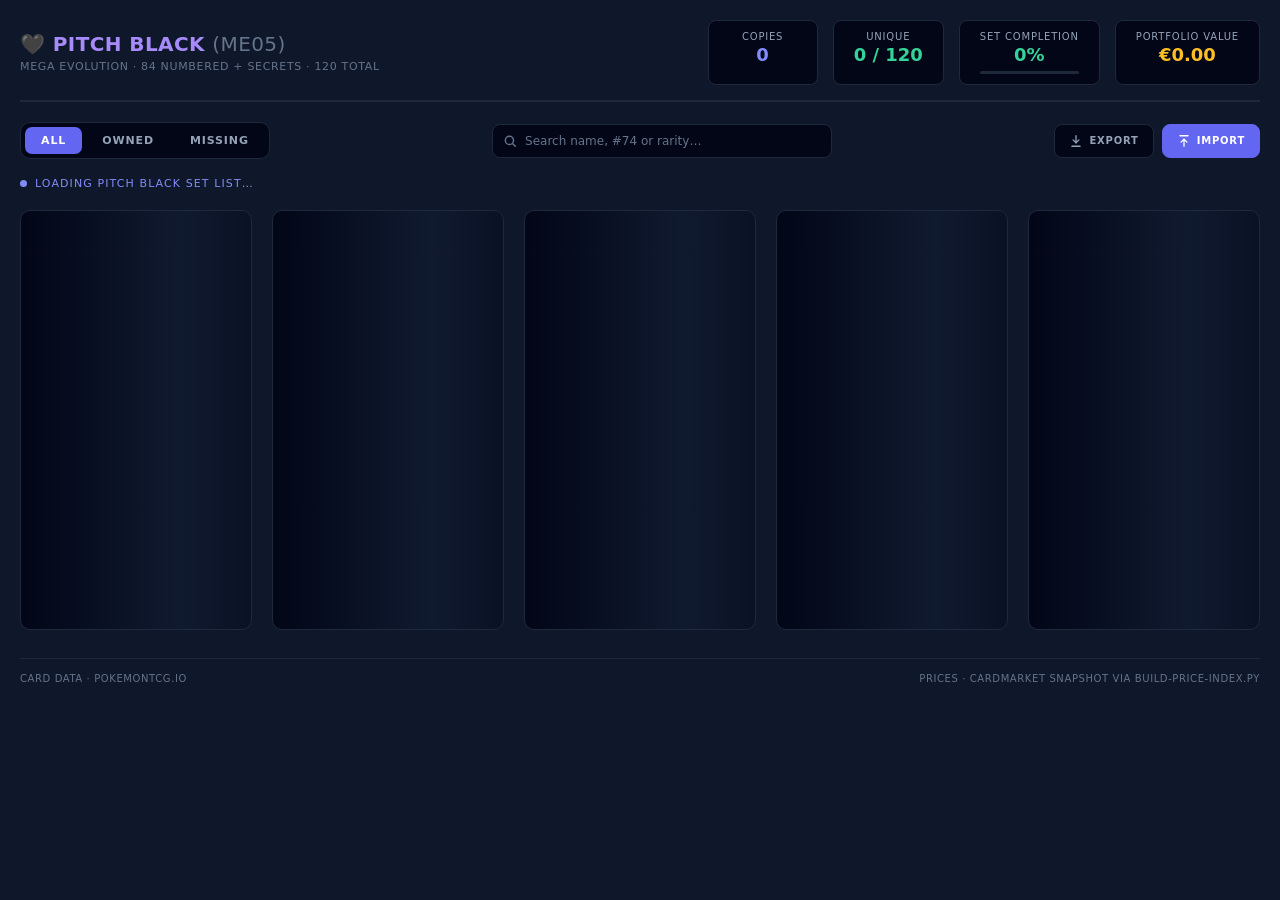
<file: tcg.html>
<!DOCTYPE html>
<html lang="en">
<head>
  <meta charset="UTF-8">
  <meta name="viewport" content="width=device-width, initial-scale=1.0">
  <title>Pitch Black — Portfolio Tracker</title>
  <link rel="stylesheet" href="styles.css">
</head>
<body>

  <header class="top-bar">
    <div class="brand">
      <h1>🖤 PITCH BLACK <span class="brand-code">(ME05)</span></h1>
      <p class="brand-sub">Mega Evolution · 84 numbered + secrets · 120 total</p>
    </div>

    <div class="metrics">
      <div class="box">
        <div class="box-label">Copies</div>
        <div class="box-value box-value--indigo" id="metricCopies">0</div>
      </div>
      <div class="box">
        <div class="box-label">Unique</div>
        <div class="box-value box-value--green" id="metricUnique">0 / 120</div>
      </div>
      <div class="box">
        <div class="box-label">Set Completion</div>
        <div class="box-value box-value--green" id="metricCompletion">0%</div>
        <div class="completion-track"><div class="completion-fill" id="completionBar"></div></div>
      </div>
      <div class="box">
        <div class="box-label">Portfolio Value</div>
        <div class="box-value box-value--amber" id="metricValue">€0.00</div>
      </div>
    </div>
  </header>

  <section class="controls">
    <div class="tab-group" role="tablist" aria-label="Collection filter">
      <button type="button" role="tab" id="tab-all" class="tab-btn tab-btn--active" aria-selected="true">ALL</button>
      <button type="button" role="tab" id="tab-owned" class="tab-btn" aria-selected="false">OWNED</button>
      <button type="button" role="tab" id="tab-missing" class="tab-btn" aria-selected="false">MISSING</button>
    </div>

    <div class="search-wrap">
      <svg class="search-icon" viewBox="0 0 24 24" fill="none" stroke="currentColor" stroke-width="2.5" stroke-linecap="round" aria-hidden="true">
        <circle cx="11" cy="11" r="7"></circle>
        <line x1="21" y1="21" x2="16.65" y2="16.65"></line>
      </svg>
      <input type="text" id="liveSearchInput" class="search-input"
             placeholder="Search name, #74 or rarity…" aria-label="Search cards">
    </div>

    <div class="io-buttons">
      <button type="button" id="exportButton" class="btn-ghost">
        <svg viewBox="0 0 24 24" fill="none" stroke="currentColor" stroke-width="2.2" stroke-linecap="round" stroke-linejoin="round" aria-hidden="true">
          <path d="M12 3v12"></path><path d="M7 10l5 5 5-5"></path><path d="M5 21h14"></path>
        </svg>
        EXPORT
      </button>
      <label class="btn-primary">
        <svg viewBox="0 0 24 24" fill="none" stroke="currentColor" stroke-width="2.2" stroke-linecap="round" stroke-linejoin="round" aria-hidden="true">
          <path d="M12 21V9"></path><path d="M7 14l5-5 5 5"></path><path d="M5 3h14"></path>
        </svg>
        IMPORT
        <input type="file" id="importInput" class="hidden" accept=".json">
      </label>
    </div>
  </section>

  <!-- Shown when the TCG API is down and the grid is served from the local cache -->
  <p id="setStatusLine" class="status-line hidden"></p>

  <!-- Shown once the Cardmarket price snapshot has loaded (or failed to) -->
  <p id="priceStatusLine" class="status-line hidden"></p>

  <!-- Skeleton loading state: mirrors the eventual card grid shape -->
  <div id="loadingWorkspace" class="grid">
    <div class="load-note"><span class="pulse-dot"></span>LOADING PITCH BLACK SET LIST…</div>
    <div class="skeleton"></div>
    <div class="skeleton" style="animation-delay:0.1s"></div>
    <div class="skeleton" style="animation-delay:0.2s"></div>
    <div class="skeleton" style="animation-delay:0.3s"></div>
    <div class="skeleton" style="animation-delay:0.4s"></div>
  </div>

  <!-- Empty state -->
  <div id="emptyFallbackView" class="empty-state hidden">
    <svg viewBox="0 0 24 24" fill="none" stroke="currentColor" stroke-width="1.6" aria-hidden="true">
      <circle cx="12" cy="12" r="9"></circle>
      <line x1="3" y1="12" x2="21" y2="12"></line>
      <circle cx="12" cy="12" r="2.4" fill="currentColor" stroke="none"></circle>
    </svg>
    <h3>NO MATCHES FOUND</h3>
    <p>Adjust your active filter or search query to bring results back into range.</p>
  </div>

  <!-- Card grid -->
  <main id="cardGridContainer" class="grid"></main>

  <footer class="page-footer">
    <span>Card data · pokemontcg.io</span>
    <span>Prices · Cardmarket snapshot via build-price-index.py</span>
  </footer>

  <script src="tcg-app.js"></script>
</body>
</html>
</file>
<file: styles.css>
/* ===========================================================================
   Pitch Black portfolio tracker — slate/indigo dashboard.
   Plain CSS: the Tailwind CDN build has been dropped, so the page renders with
   no network dependency beyond the card art itself.
   =========================================================================== */

:root {
  --bg: #0f172a;
  --surface: #020617;
  --surface-raised: #0b1220;
  --line: #1e293b;
  --line-bright: #334155;
  --text: #f8fafc;
  --text-muted: #94a3b8;
  --text-dim: #64748b;
  --indigo: #818cf8;
  --indigo-strong: #6366f1;
  --violet: #a78bfa;
  --green: #34d399;
  --amber: #fbbf24;
  --red: #f87171;
}

* { box-sizing: border-box; }

body {
  background: var(--bg);
  color: var(--text);
  font-family: system-ui, -apple-system, "Segoe UI", sans-serif;
  margin: 0;
  padding: 20px;
  -webkit-font-smoothing: antialiased;
}

.hidden { display: none !important; }

/* --- Top bar ------------------------------------------------------------- */

.top-bar {
  display: flex;
  justify-content: space-between;
  align-items: center;
  flex-wrap: wrap;
  gap: 16px;
  border-bottom: 2px solid var(--line);
  padding-bottom: 15px;
  margin-bottom: 20px;
}

.brand h1 {
  margin: 0;
  font-size: 20px;
  color: var(--violet);
  letter-spacing: 0.02em;
}
.brand-code { color: var(--text-dim); font-weight: 500; }
.brand-sub {
  margin: 4px 0 0;
  font-size: 11px;
  color: var(--text-dim);
  letter-spacing: 0.06em;
  text-transform: uppercase;
}

.header-right { display: flex; flex-direction: column; align-items: flex-end; gap: 10px; }

.metrics { display: flex; gap: 15px; flex-wrap: wrap; }

.box {
  background: var(--surface);
  border: 1px solid var(--line);
  padding: 10px 20px;
  border-radius: 8px;
  text-align: center;
  min-width: 110px;
}
.box-label {
  font-size: 10px;
  letter-spacing: 0.08em;
  text-transform: uppercase;
  color: var(--text-muted);
}
.box-value { font-size: 18px; font-weight: bold; margin-top: 2px; font-variant-numeric: tabular-nums; }
.box-value--indigo { color: var(--indigo); }
.box-value--green { color: var(--green); }
.box-value--amber { color: var(--amber); }

/* --- Set picker ---------------------------------------------------------- */

.set-picker { position: relative; margin-top: 10px; display: inline-block; }

.set-picker-button {
  display: inline-flex;
  align-items: center;
  gap: 8px;
  background: var(--surface);
  border: 1px solid var(--line);
  border-radius: 8px;
  color: var(--text);
  font-family: inherit;
  font-size: 12px;
  font-weight: 600;
  padding: 8px 12px;
  cursor: pointer;
  transition: border-color 150ms ease;
}
.set-picker-button:hover { border-color: var(--line-bright); }
.set-picker-caption {
  font-size: 9px;
  letter-spacing: 0.1em;
  text-transform: uppercase;
  color: var(--text-dim);
}
.set-picker-caret { color: var(--text-dim); font-size: 10px; }

.set-picker-panel {
  position: absolute;
  top: calc(100% + 6px);
  left: 0;
  z-index: 50;
  min-width: 260px;
  background: var(--surface);
  border: 1px solid var(--line-bright);
  border-radius: 10px;
  padding: 8px;
  box-shadow: 0 14px 34px rgba(0, 0, 0, 0.55);
}
.set-picker-actions {
  display: flex;
  gap: 14px;
  padding: 4px 8px 8px;
  border-bottom: 1px solid var(--line);
  margin-bottom: 6px;
  font-size: 11px;
}

.set-option {
  display: grid;
  grid-template-columns: auto 1fr auto;
  align-items: center;
  gap: 9px;
  padding: 7px 8px;
  border-radius: 6px;
  cursor: pointer;
  font-size: 12px;
}
.set-option:hover { background: var(--surface-raised); }
.set-option input { accent-color: var(--indigo-strong); cursor: pointer; margin: 0; }
.set-option-label { color: var(--text); }
.set-option-note { color: var(--text-dim); font-size: 10px; font-variant-numeric: tabular-nums; }

.set-badge {
  align-self: flex-start;
  margin-top: 6px;
  font-size: 9px;
  font-weight: 700;
  letter-spacing: 0.05em;
  text-transform: uppercase;
  color: var(--violet);
  background: rgba(167, 139, 250, 0.1);
  border: 1px solid rgba(167, 139, 250, 0.28);
  border-radius: 999px;
  padding: 2px 8px;
}

.box-note {
  font-size: 9px;
  color: var(--text-dim);
  margin-top: 3px;
  letter-spacing: 0.03em;
}

/* --- Price basis switcher ------------------------------------------------ */

.basis-switch { display: flex; align-items: center; gap: 10px; }
.basis-label {
  font-size: 10px;
  letter-spacing: 0.08em;
  text-transform: uppercase;
  color: var(--text-dim);
}
.basis-buttons {
  display: flex;
  gap: 3px;
  background: var(--surface);
  border: 1px solid var(--line);
  border-radius: 8px;
  padding: 3px;
}
.basis-btn {
  border: none;
  background: transparent;
  color: var(--text-muted);
  font-family: inherit;
  font-size: 10px;
  font-weight: 700;
  letter-spacing: 0.06em;
  padding: 5px 11px;
  border-radius: 6px;
  cursor: pointer;
  transition: background-color 150ms ease, color 150ms ease;
}
.basis-btn:hover { color: var(--text); background: var(--line); }
.basis-btn--active,
.basis-btn--active:hover { background: var(--amber); color: #1c1917; }

.completion-track {
  height: 3px;
  border-radius: 999px;
  background: #1e293b;
  overflow: hidden;
  margin-top: 6px;
}
.completion-fill {
  height: 100%;
  width: 0;
  border-radius: 999px;
  background: linear-gradient(90deg, var(--indigo-strong), var(--green));
  transition: width 400ms ease-out;
}

/* --- Controls ------------------------------------------------------------ */

.controls {
  display: flex;
  justify-content: space-between;
  align-items: center;
  flex-wrap: wrap;
  gap: 12px;
  margin-bottom: 18px;
}

.tab-group {
  display: flex;
  gap: 4px;
  background: var(--surface);
  border: 1px solid var(--line);
  border-radius: 10px;
  padding: 4px;
}
.tab-btn {
  border: none;
  background: transparent;
  color: var(--text-muted);
  font-size: 11px;
  font-weight: 700;
  letter-spacing: 0.08em;
  padding: 7px 16px;
  border-radius: 7px;
  cursor: pointer;
  font-family: inherit;
  transition: background-color 150ms ease, color 150ms ease;
}
.tab-btn:hover { color: var(--text); background: var(--line); }
.tab-btn--active,
.tab-btn--active:hover { background: var(--indigo-strong); color: #fff; }

.search-wrap { position: relative; flex: 1 1 220px; max-width: 340px; }
.search-icon {
  position: absolute;
  left: 11px;
  top: 50%;
  transform: translateY(-50%);
  width: 14px;
  height: 14px;
  color: var(--text-dim);
  pointer-events: none;
}
.search-input {
  width: 100%;
  background: var(--surface);
  border: 1px solid var(--line);
  border-radius: 8px;
  color: var(--text);
  font-family: inherit;
  font-size: 12px;
  padding: 9px 12px 9px 32px;
  outline: none;
  transition: border-color 150ms ease;
}
.search-input::placeholder { color: var(--text-dim); }
.search-input:focus { border-color: var(--indigo-strong); }

.io-buttons { display: flex; gap: 8px; }

.btn-ghost,
.btn-primary {
  display: inline-flex;
  align-items: center;
  gap: 6px;
  font-family: inherit;
  font-size: 10px;
  font-weight: 700;
  letter-spacing: 0.08em;
  padding: 9px 14px;
  border-radius: 8px;
  cursor: pointer;
  user-select: none;
  transition: background-color 150ms ease, border-color 150ms ease;
}
.btn-ghost svg,
.btn-primary svg { width: 14px; height: 14px; }

.btn-ghost {
  background: var(--surface);
  border: 1px solid var(--line);
  color: var(--text-muted);
}
.btn-ghost:hover { border-color: var(--line-bright); color: var(--text); }

.btn-ghost--wide { letter-spacing: 0.06em; }
.btn-ghost:disabled { opacity: 0.5; cursor: progress; }

.btn-primary {
  background: var(--indigo-strong);
  border: 1px solid var(--indigo-strong);
  color: #fff;
}
.btn-primary:hover { background: #4f46e5; }

/* Inline action inside a status line (e.g. "download pitch-black-prices.json") */
.inline-link-btn {
  background: none;
  border: none;
  padding: 0;
  font: inherit;
  color: var(--indigo);
  text-decoration: underline;
  cursor: pointer;
}
.inline-link-btn:hover { color: var(--violet); }

/* --- Status lines -------------------------------------------------------- */

.status-line {
  font-size: 11px;
  letter-spacing: 0.02em;
  border-radius: 8px;
  padding: 9px 12px;
  margin: 0 0 12px;
  border: 1px solid var(--line);
  background: var(--surface);
  color: var(--text-muted);
}
.status-line--ready { color: var(--green); border-color: rgba(52, 211, 153, 0.25); }
.status-line--warn { color: var(--amber); border-color: rgba(251, 191, 36, 0.3); }
.status-line--unavailable { color: var(--red); border-color: rgba(248, 113, 113, 0.3); }

/* --- Grid ---------------------------------------------------------------- */

.grid {
  display: grid;
  grid-template-columns: repeat(auto-fill, minmax(220px, 1fr));
  gap: 20px;
}

.load-note {
  grid-column: 1 / -1;
  display: flex;
  align-items: center;
  gap: 8px;
  font-size: 11px;
  letter-spacing: 0.1em;
  color: var(--indigo);
}
.pulse-dot {
  width: 7px;
  height: 7px;
  border-radius: 50%;
  background: var(--indigo);
  animation: pulse 1.4s ease-in-out infinite;
}
@keyframes pulse { 0%, 100% { opacity: 1; } 50% { opacity: 0.25; } }

.skeleton {
  height: 420px;
  border-radius: 10px;
  border: 1px solid var(--line);
  background: linear-gradient(90deg, #020617 0%, #101a2f 40%, #020617 80%);
  background-size: 400px 100%;
  animation: shimmer 1.6s ease-in-out infinite;
}
@keyframes shimmer { 0% { background-position: -400px 0; } 100% { background-position: 400px 0; } }

.load-fault {
  grid-column: 1 / -1;
  max-width: 380px;
  margin: 40px auto;
  padding: 20px;
  text-align: center;
  border: 1px solid rgba(248, 113, 113, 0.3);
  background: rgba(248, 113, 113, 0.06);
  border-radius: 10px;
  color: var(--red);
  font-size: 13px;
}
.load-fault p { margin: 0 0 14px; }
.load-fault .btn-primary { display: inline-flex; }

.empty-state {
  text-align: center;
  padding: 60px 20px;
  max-width: 400px;
  margin: 0 auto;
  border: 2px dashed var(--line);
  border-radius: 12px;
  color: var(--text-dim);
}
.empty-state svg { width: 40px; height: 40px; }
.empty-state h3 { font-size: 14px; color: var(--text-muted); margin: 14px 0 6px; letter-spacing: 0.06em; }
.empty-state p { font-size: 12px; margin: 0; }

/* --- Card ---------------------------------------------------------------- */

.card {
  background: var(--surface);
  border: 1px solid var(--line);
  border-radius: 10px;
  padding: 15px;
  display: flex;
  flex-direction: column;
  transition: border-color 200ms ease, box-shadow 200ms ease, transform 200ms ease;
}
.card:hover { transform: translateY(-2px); border-color: var(--line-bright); }
.card--active {
  border-color: var(--indigo-strong);
  box-shadow: 0 0 10px rgba(99, 102, 241, 0.3);
}

@keyframes card-in { from { opacity: 0; transform: translateY(10px); } to { opacity: 1; transform: translateY(0); } }
.animate-card-in { animation: card-in 340ms cubic-bezier(0.16, 1, 0.3, 1) both; }

.card-head {
  display: flex;
  justify-content: space-between;
  align-items: center;
  gap: 8px;
  font-size: 11px;
}
.card-num { font-family: ui-monospace, SFMono-Regular, Menlo, monospace; color: var(--indigo); font-weight: bold; }

.rarity {
  font-size: 9px;
  font-weight: 700;
  text-transform: uppercase;
  letter-spacing: 0.05em;
  padding: 2px 7px;
  border-radius: 999px;
  border: 1px solid;
  white-space: nowrap;
  overflow: hidden;
  text-overflow: ellipsis;
  max-width: 110px;
}
.rarity--common { color: #94a3b8; border-color: #334155; background: #1e293b66; }
.rarity--rare-holo { color: #c4b5fd; border-color: #6d28d980; background: #2e1065aa; }
.rarity--uncommon { color: #7dd3fc; border-color: #0369a180; background: #0c4a6e40; }
.rarity--rare { color: #a5b4fc; border-color: #4338ca80; background: #31215940; }
.rarity--double-rare { color: #fcd34d; border-color: #b4530980; background: #45200940; }
.rarity--illustration-rare { color: #6ee7b7; border-color: #04785780; background: #06352840; }
.rarity--ultra-rare { color: #f0abfc; border-color: #a21caf80; background: #4a044e40; }
.rarity--special-illustration-rare { color: #fda4af; border-color: #be123c80; background: #4c051940; }
.rarity--mega-hyper-rare { color: #fef08a; border-color: #ca8a0480; background: #42200640; }
.rarity--unlisted { color: var(--text-dim); border-color: var(--line); background: transparent; }

.art {
  height: 260px;
  background: linear-gradient(135deg, #1e1b4b, #020617);
  border: 1px solid var(--line);
  border-radius: 6px;
  margin: 10px 0;
  display: flex;
  align-items: center;
  justify-content: center;
  overflow: hidden;
}
.art-img { max-width: 100%; max-height: 100%; object-fit: contain; display: block; }
.art-fallback { font-size: 30px; }

.card-title {
  font-size: 14px;
  font-weight: bold;
  margin: 0;
  white-space: nowrap;
  overflow: hidden;
  text-overflow: ellipsis;
}

.held-row {
  display: flex;
  justify-content: space-between;
  align-items: center;
  background: var(--surface-raised);
  border-radius: 4px;
  padding: 6px 8px;
  font-size: 11px;
  color: var(--text-dim);
  margin: 10px 0;
}
.held-row strong { font-variant-numeric: tabular-nums; }
.held-row--active { color: var(--text-muted); }
.held-row--active strong { color: var(--green); }

.variants { border-top: 1px solid var(--line); padding-top: 6px; margin-top: auto; }

.variant-row {
  display: grid;
  grid-template-columns: 1fr auto auto;
  align-items: center;
  gap: 8px;
  margin-top: 6px;
  font-size: 11px;
  color: var(--text-muted);
}
.variant-name { text-transform: capitalize; }
.variant-price { color: var(--text-dim); font-variant-numeric: tabular-nums; }

.stepper { display: flex; align-items: center; gap: 5px; }
.step-btn {
  background: var(--line);
  border: none;
  color: var(--text);
  width: 22px;
  height: 22px;
  border-radius: 4px;
  cursor: pointer;
  font-size: 13px;
  line-height: 1;
  font-family: inherit;
  transition: background-color 120ms ease;
}
.step-btn:hover:not(:disabled) { background: var(--line-bright); }
.step-btn:disabled { opacity: 0.35; cursor: default; }
.step-value {
  width: 22px;
  text-align: center;
  font-weight: bold;
  color: var(--text-dim);
  font-variant-numeric: tabular-nums;
}
.step-value--held { color: var(--indigo); }

/* --- Footer -------------------------------------------------------------- */

.page-footer {
  display: flex;
  justify-content: space-between;
  flex-wrap: wrap;
  gap: 8px;
  margin-top: 28px;
  padding-top: 14px;
  border-top: 1px solid var(--line);
  font-size: 10px;
  letter-spacing: 0.06em;
  text-transform: uppercase;
  color: var(--text-dim);
}

@media (max-width: 640px) {
  body { padding: 14px; }
  .header-right { align-items: stretch; width: 100%; }
  .basis-switch { justify-content: space-between; }
  .basis-buttons { flex: 1; justify-content: flex-end; }
  .metrics { width: 100%; }
  .box { flex: 1 1 auto; min-width: 0; padding: 8px 12px; }
  .controls > * { width: 100%; }
  .search-wrap { max-width: none; }
}

::-webkit-scrollbar { height: 10px; width: 10px; }
::-webkit-scrollbar-track { background: transparent; }
::-webkit-scrollbar-thumb { background: var(--line-bright); border-radius: 999px; }

.footer-link { color: var(--indigo); text-decoration: none; }
.footer-link:hover { color: var(--violet); text-decoration: underline; }

/* The status lines are part of the first paint, so give them a stable height:
   letting them appear later pushed the whole grid down mid-load. */
.status-line { min-height: 34px; }

.load-fault-note { color: var(--text-dim) !important; font-size: 11px; margin: -6px 0 14px; }

/* --- Owned vs missing ----------------------------------------------------
   A card you hold no copies of reads as "missing": the art desaturates and
   dims. Colour returns on hover so a greyed card is still identifiable while
   browsing, and the moment a copy is added the tile lights up. Only the art is
   desaturated — the prices and steppers stay at full contrast so they remain
   readable and usable either way. */

.card .art {
  filter: grayscale(1);
  opacity: 0.45;
  transition: filter 260ms ease, opacity 260ms ease;
}
.card:hover .art { filter: grayscale(0.35); opacity: 0.85; }

.card--active .art,
.card--active:hover .art { filter: none; opacity: 1; }

.card:not(.card--active) .card-title { color: var(--text-muted); }
.card--active .card-title { color: var(--text); }

@media (prefers-reduced-motion: reduce) {
  .card .art { transition: none; }
}

/* The artwork is a click target for adding a normal copy. The steppers remain
   the keyboard route, so the art is deliberately not in the tab order — it
   duplicates the "+" button rather than offering anything new, and adding it
   would double the tab stops on a grid of hundreds of cards. */
.card .art { cursor: pointer; user-select: none; }
.card .art:active { transform: scale(0.97); }

/* --- Set picker at 141 sets ---------------------------------------------- */

.set-picker-panel { width: 340px; }
.set-picker-filter {
  width: 100%;
  background: var(--bg);
  border: 1px solid var(--line);
  border-radius: 6px;
  color: var(--text);
  font-family: inherit;
  font-size: 12px;
  padding: 7px 10px;
  margin-bottom: 8px;
  outline: none;
}
.set-picker-filter:focus { border-color: var(--indigo-strong); }
.set-picker-count { margin-left: auto; color: var(--text-dim); font-size: 10px; }
.set-picker-options { max-height: 420px; overflow-y: auto; }
.set-picker-empty { color: var(--text-dim); font-size: 12px; padding: 10px 8px; margin: 0; }

.set-group + .set-group { margin-top: 8px; }
.set-group-head {
  font-size: 9px;
  letter-spacing: 0.1em;
  text-transform: uppercase;
  color: var(--text-dim);
  padding: 6px 8px 3px;
  position: sticky;
  top: 0;
  background: var(--surface);
}

/* Sets whose Cardmarket expansion could not be identified are still listed so
   their cards can be collected, but are marked as carrying no prices. */
.set-option--unpriced .set-option-label { color: var(--text-muted); }
.set-option-flag {
  font-size: 8px;
  font-weight: 700;
  letter-spacing: 0.06em;
  text-transform: uppercase;
  color: var(--amber);
  border: 1px solid rgba(251, 191, 36, 0.35);
  border-radius: 999px;
  padding: 1px 6px;
  white-space: nowrap;
}
.set-option { grid-template-columns: auto 1fr auto auto; }

/* --- Set headings --------------------------------------------------------
   Shown only when more than one set is on screen. Sticks to the top of the
   viewport while that set's cards scroll past, so the set being looked at is
   always named. Successive headings push each other up, section-list style. */

.set-heading {
  grid-column: 1 / -1;
  position: sticky;
  top: 0;
  z-index: 20;
  display: flex;
  align-items: baseline;
  gap: 10px;
  background: var(--bg);
  border-bottom: 1px solid var(--line-bright);
  padding: 12px 2px 8px;
  margin-top: 10px;
}
.set-heading:first-child { margin-top: 0; }

.set-heading-name {
  font-size: 13px;
  font-weight: 700;
  letter-spacing: 0.06em;
  text-transform: uppercase;
  color: var(--violet);
}
.set-heading-stats {
  margin-left: auto;
  font-size: 11px;
  color: var(--text-dim);
  font-variant-numeric: tabular-nums;
}
.set-heading-flag {
  font-size: 8px;
  font-weight: 700;
  letter-spacing: 0.06em;
  text-transform: uppercase;
  color: var(--amber);
  border: 1px solid rgba(251, 191, 36, 0.35);
  border-radius: 999px;
  padding: 1px 6px;
}
</file>
